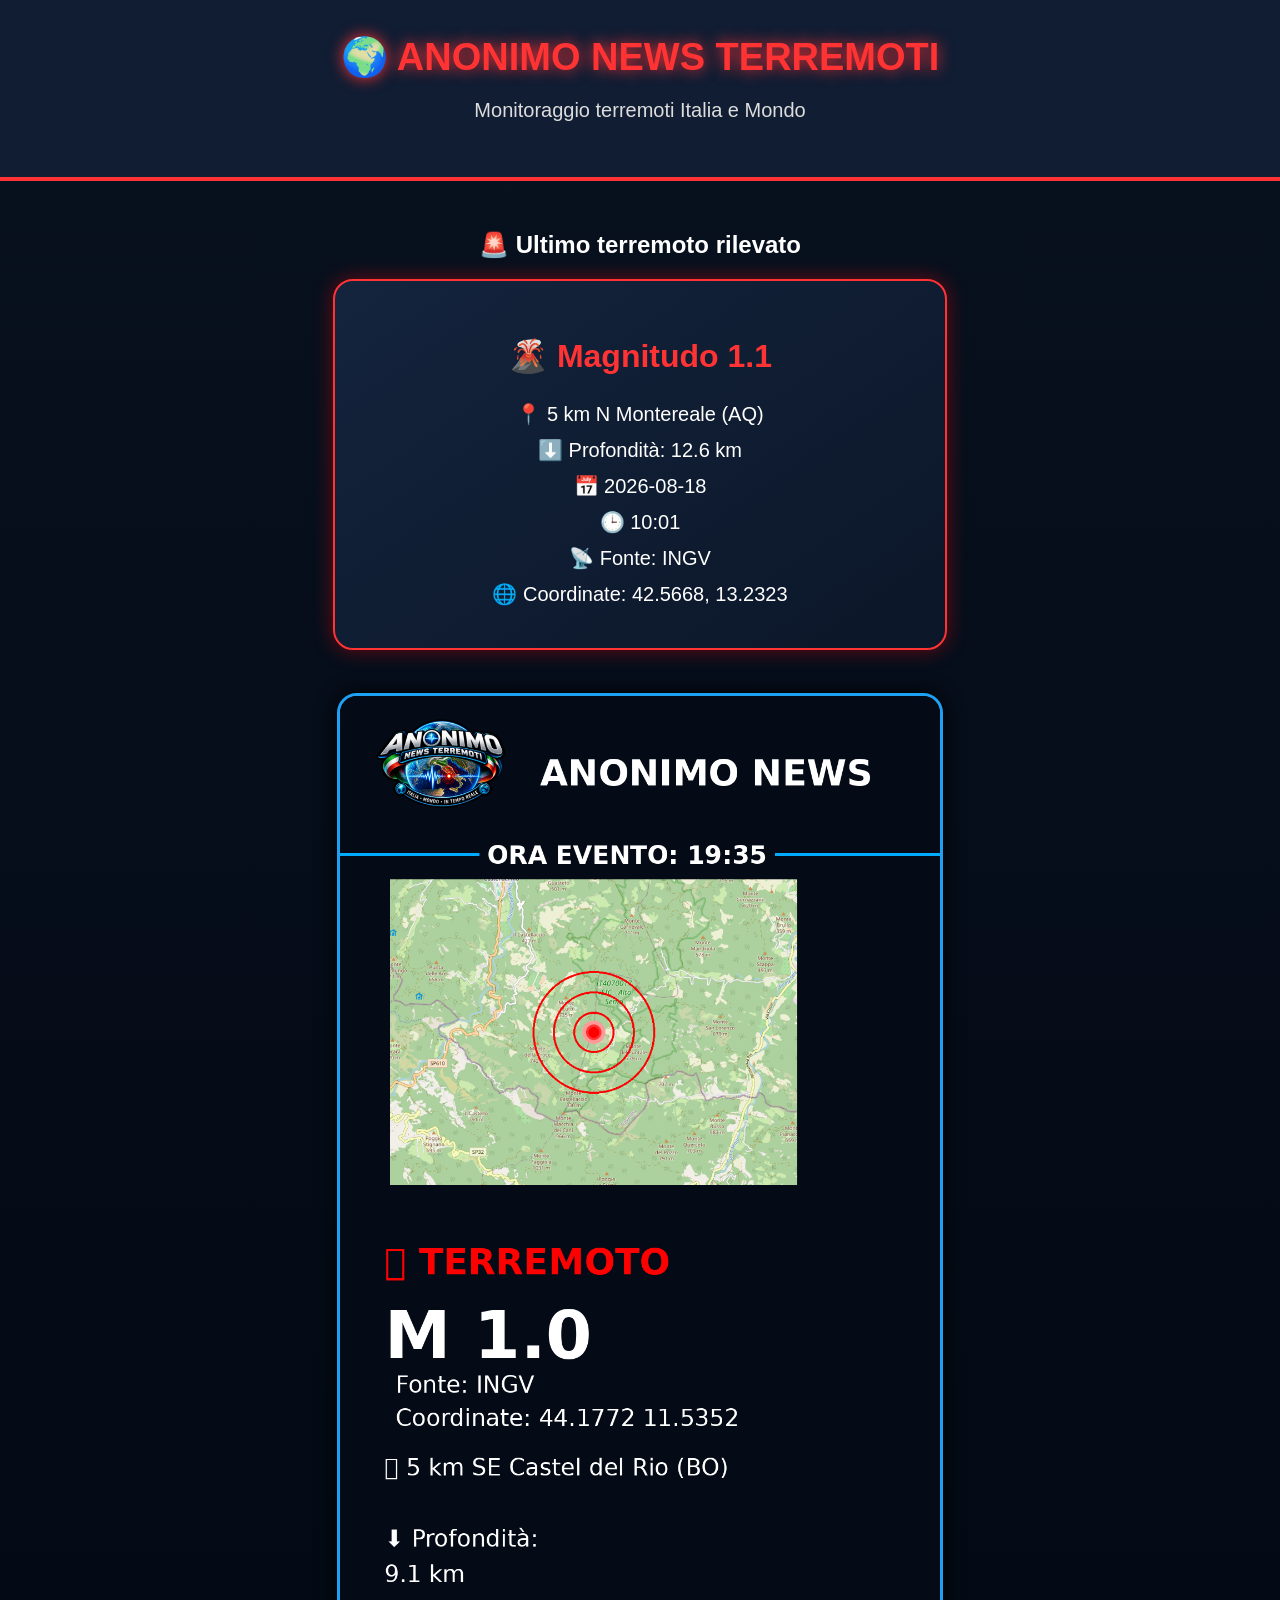
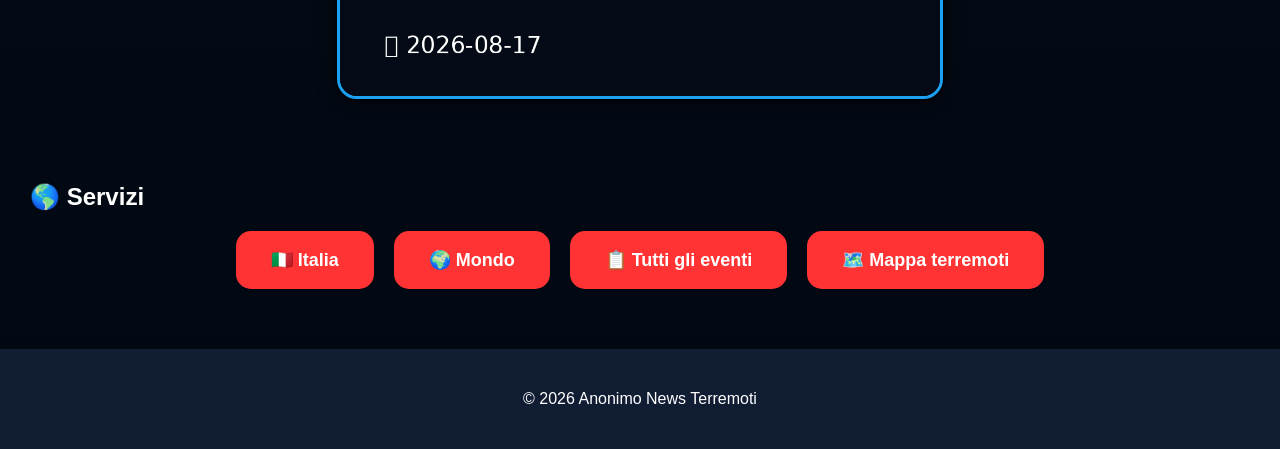
<file: index.html>
<!DOCTYPE html>
<html lang="it">

<head>

<meta charset="UTF-8">
<meta name="viewport" content="width=device-width, initial-scale=1.0">

<title>Anonimo News Terremoti</title>

<link rel="stylesheet" href="css/stile.css">

</head>


<body>


<header>

<h1>🌍 ANONIMO NEWS TERREMOTI</h1>

<p>Monitoraggio terremoti Italia e Mondo</p>

</header>



<section class="ultimo">

<h2>🚨 Ultimo terremoto rilevato</h2>

<div class="scheda" id="ultimo-terremoto">

<p>Caricamento ultimo terremoto...</p>

</div>

<br>

<img 
src="immagini/terremoti/ultimo.png"
alt="Ultimo terremoto rilevato"
style="width:90%; max-width:600px; border-radius:20px;"
>

</section>



<section>

<h2>🌎 Servizi</h2>


<div class="menu">


<a href="italia.html">
🇮🇹 Italia
</a>


<a href="mondo.html">
🌍 Mondo
</a>


<a href="eventi.html">
📋 Tutti gli eventi
</a>


<a href="mappa.html">
🗺️ Mappa terremoti
</a>


</div>


</section>



<footer>

<p>
© 2026 Anonimo News Terremoti
</p>

</footer>



<script src="js/home.js"></script>


</body>

</html>
<!-- TEST NETLIFY -->
</file>
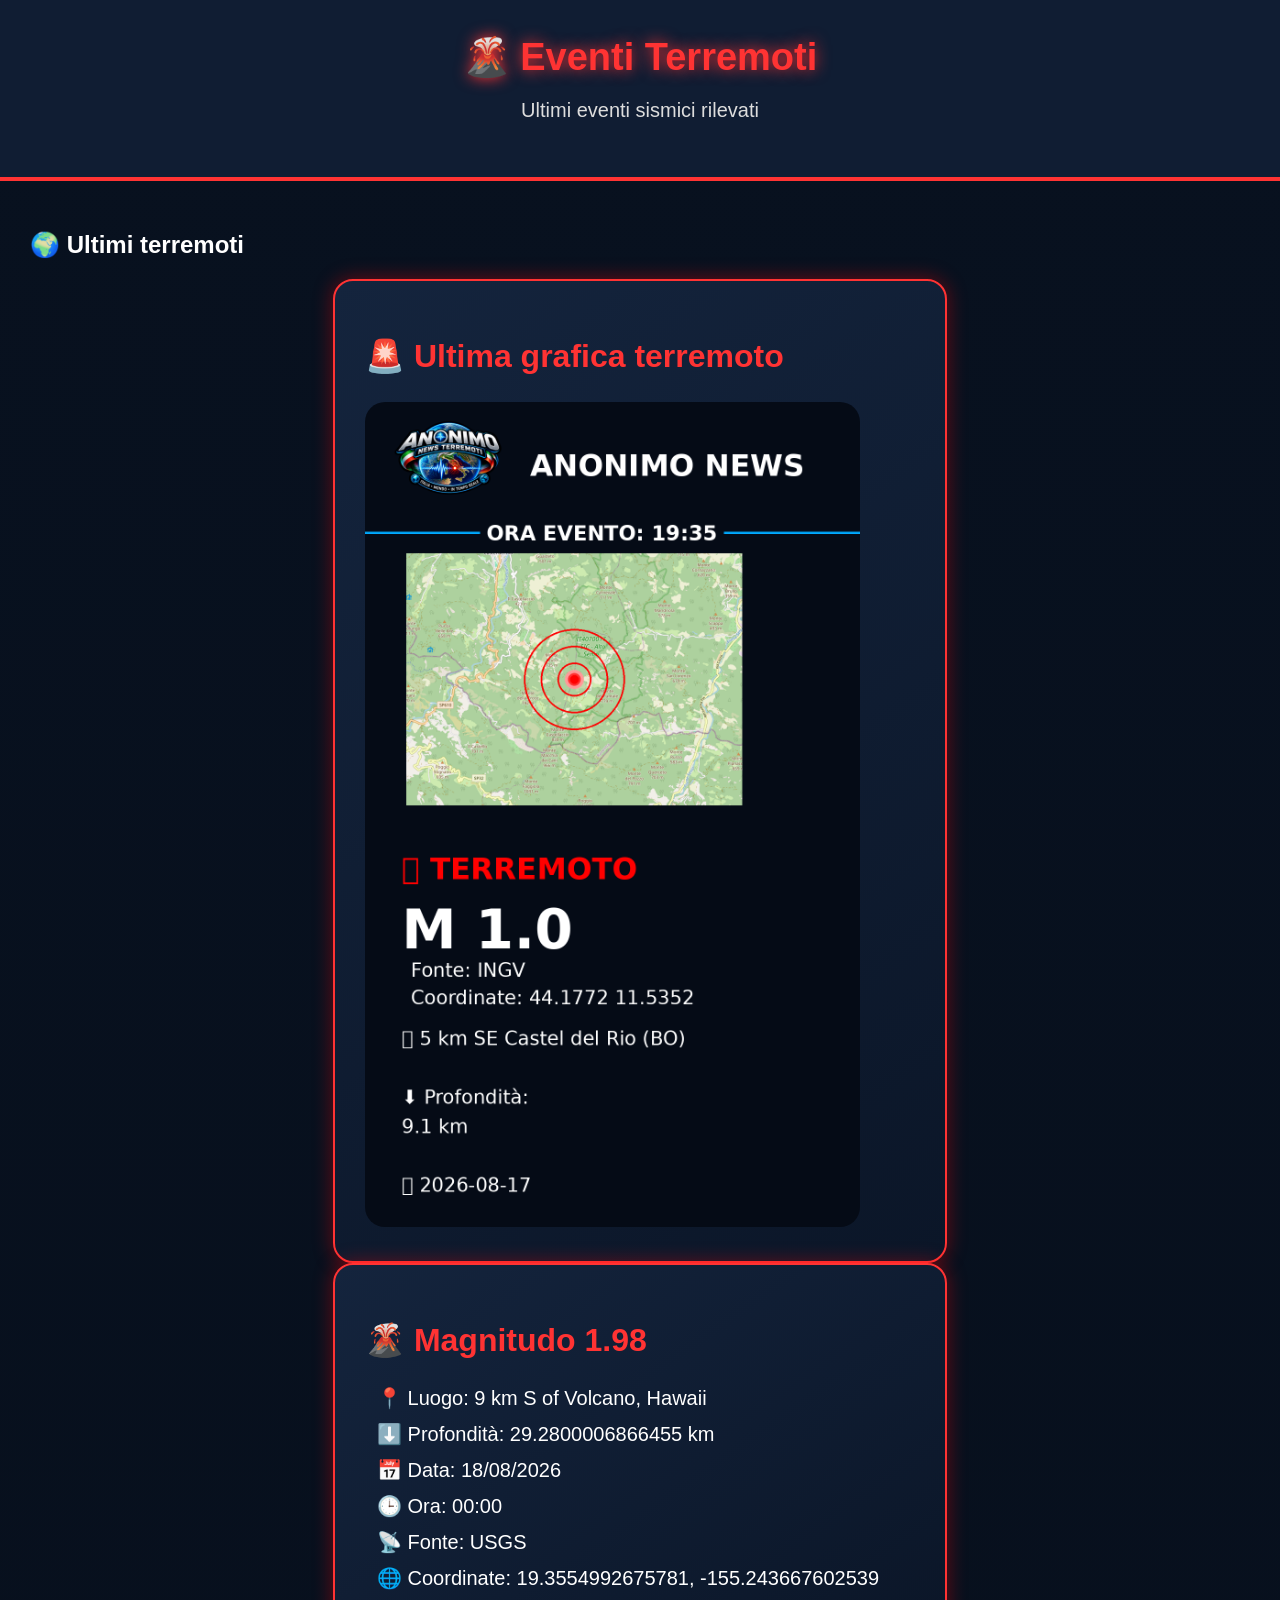
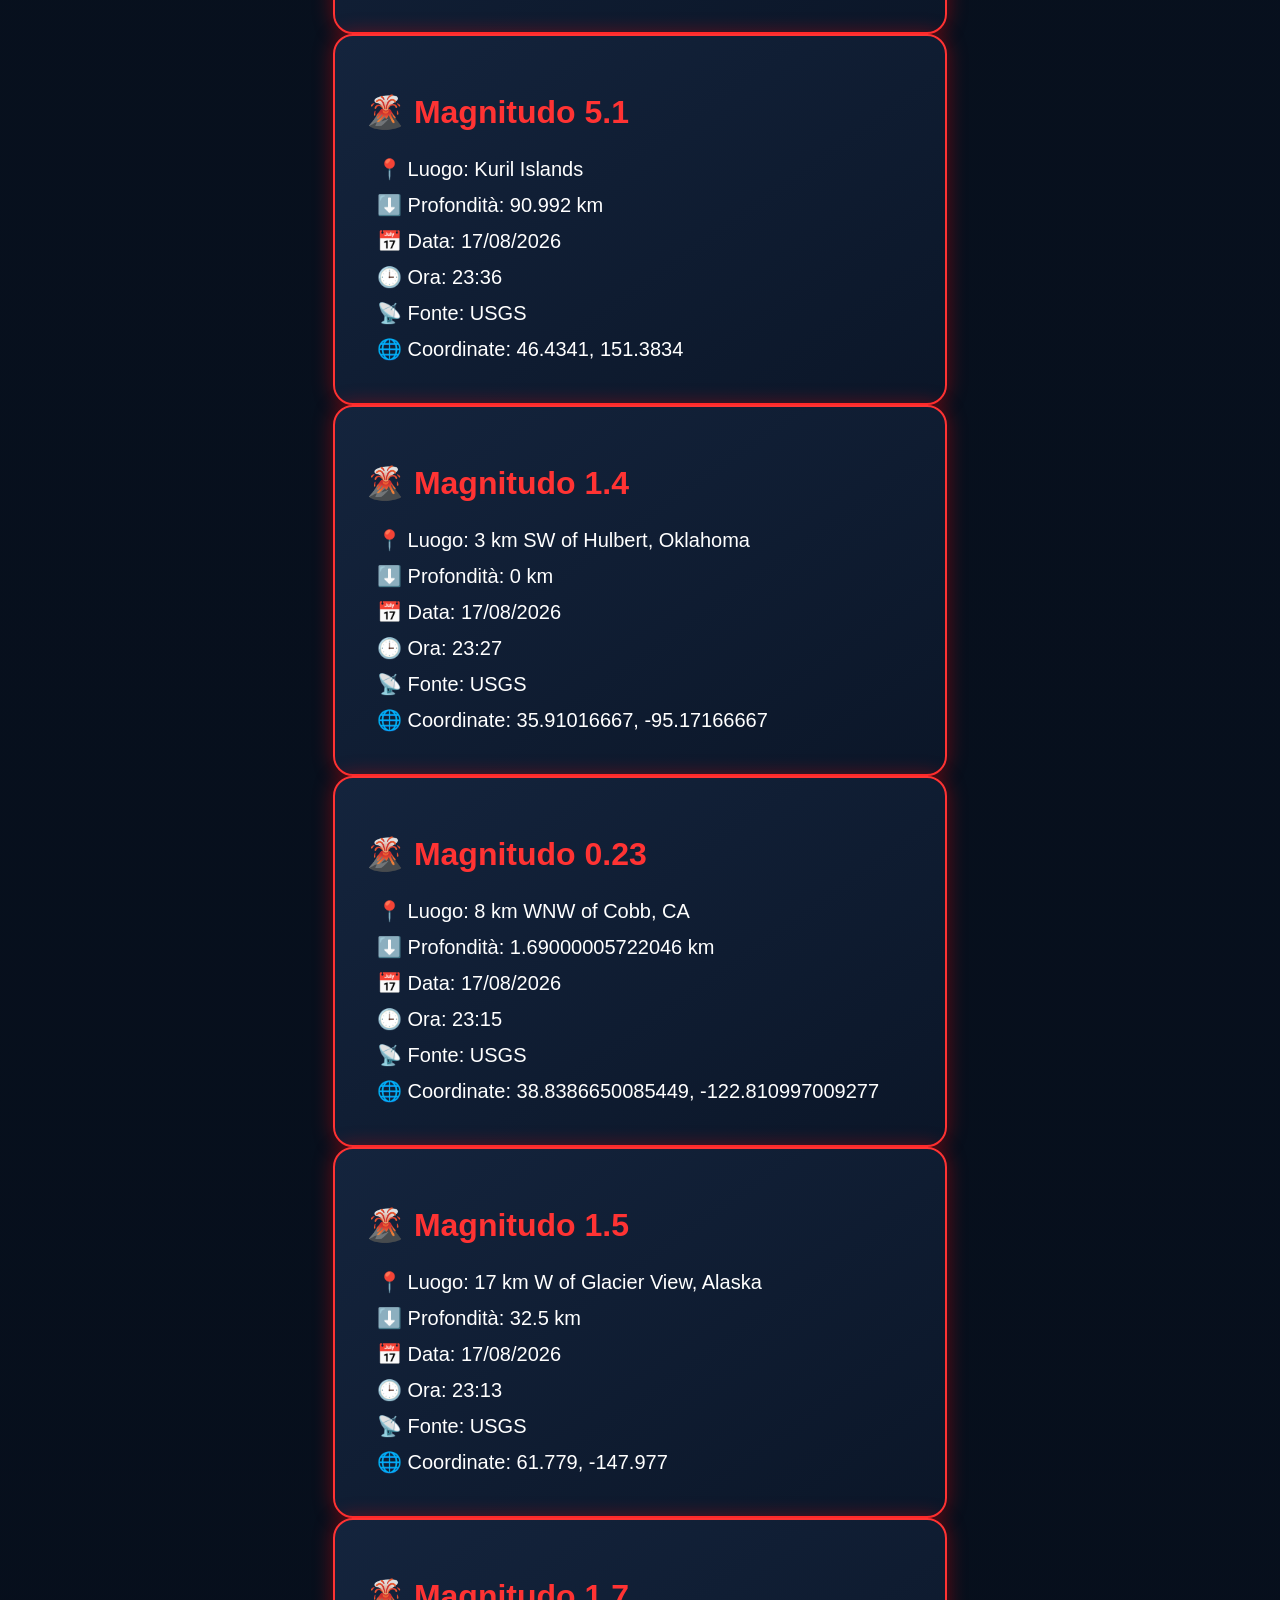
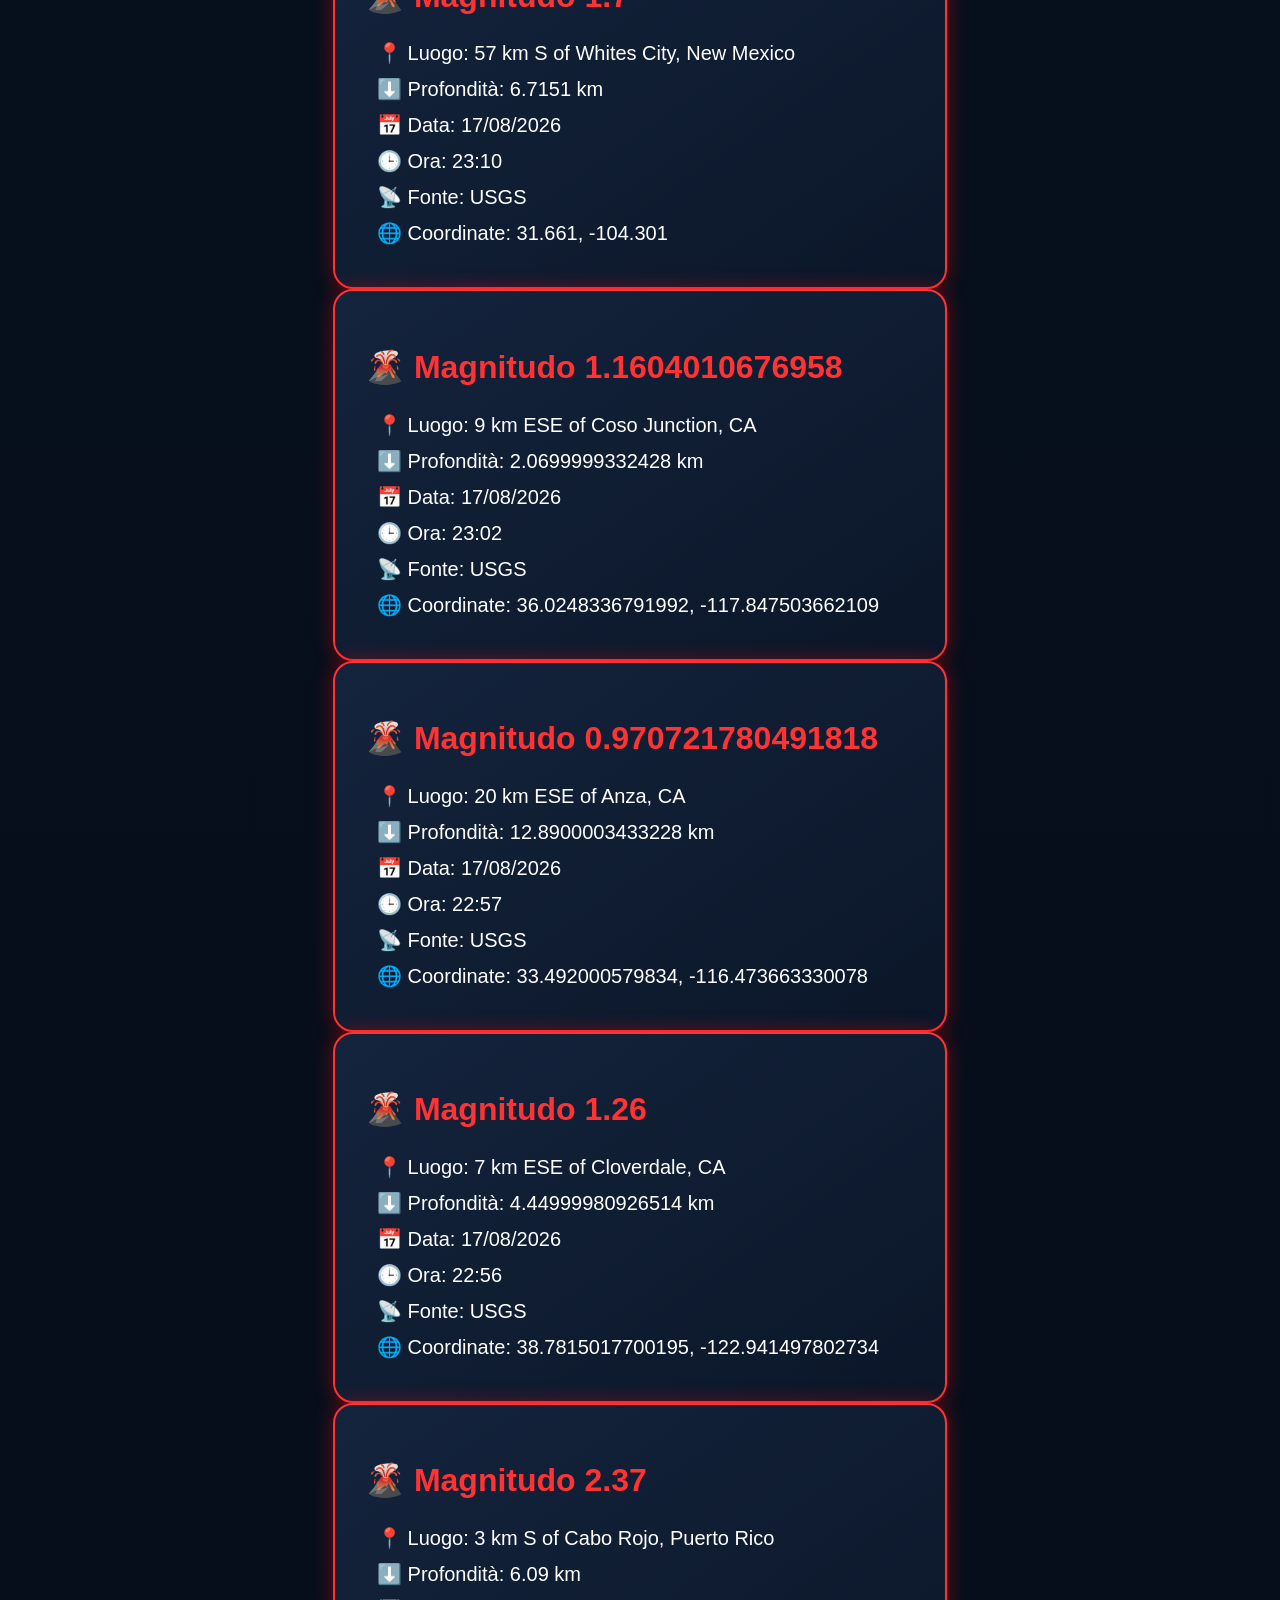
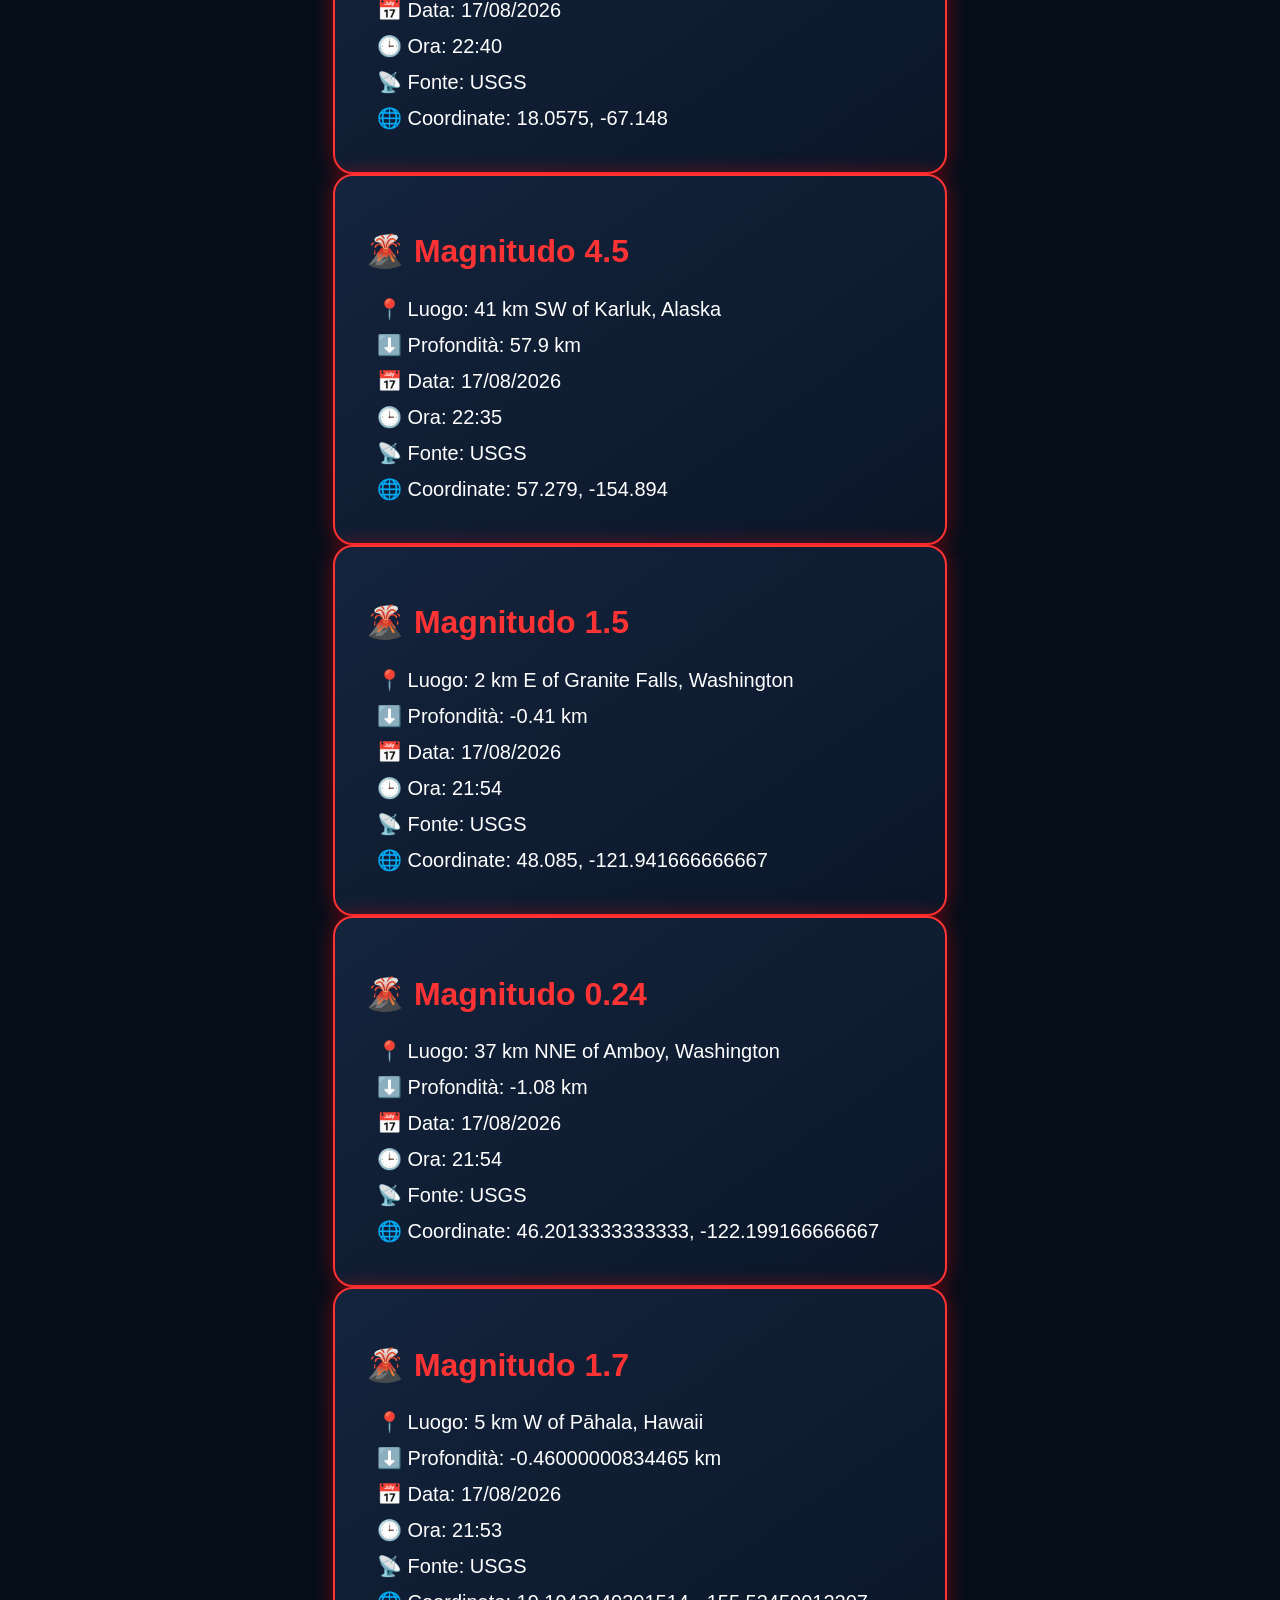
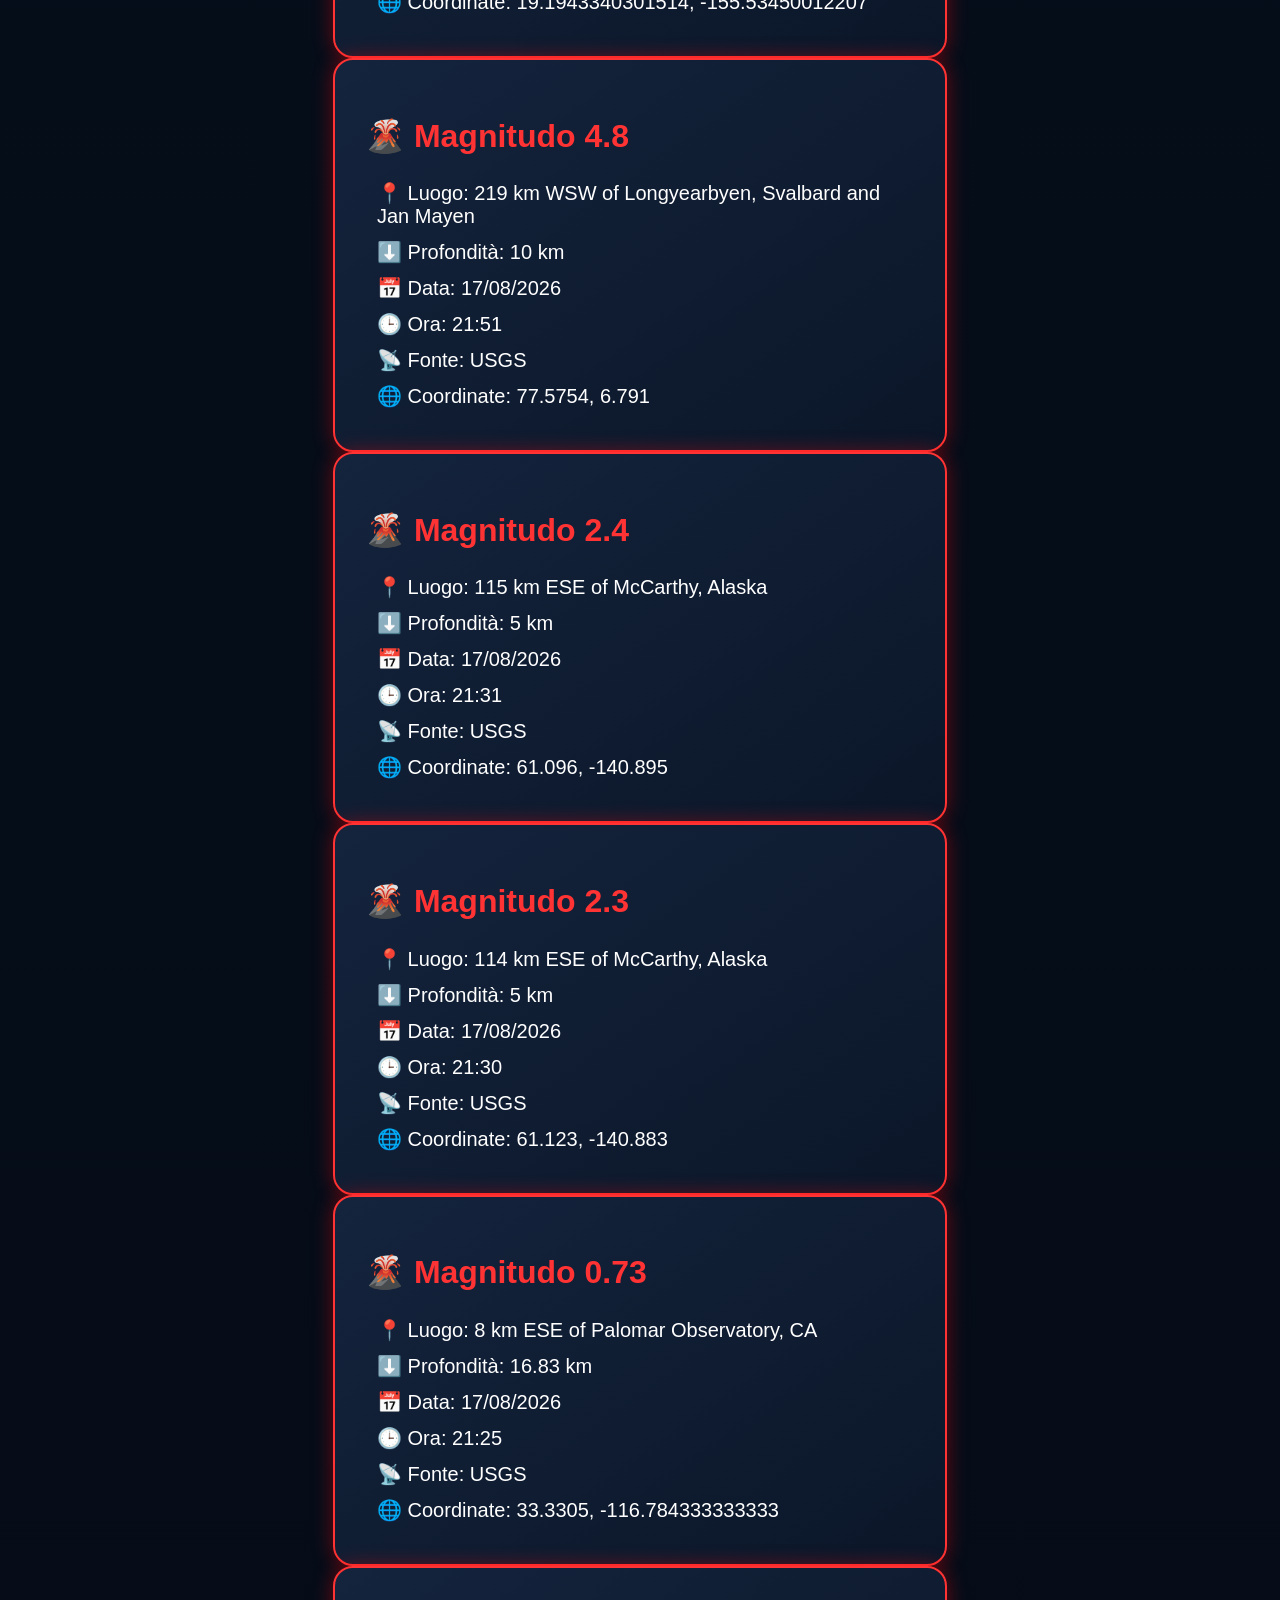
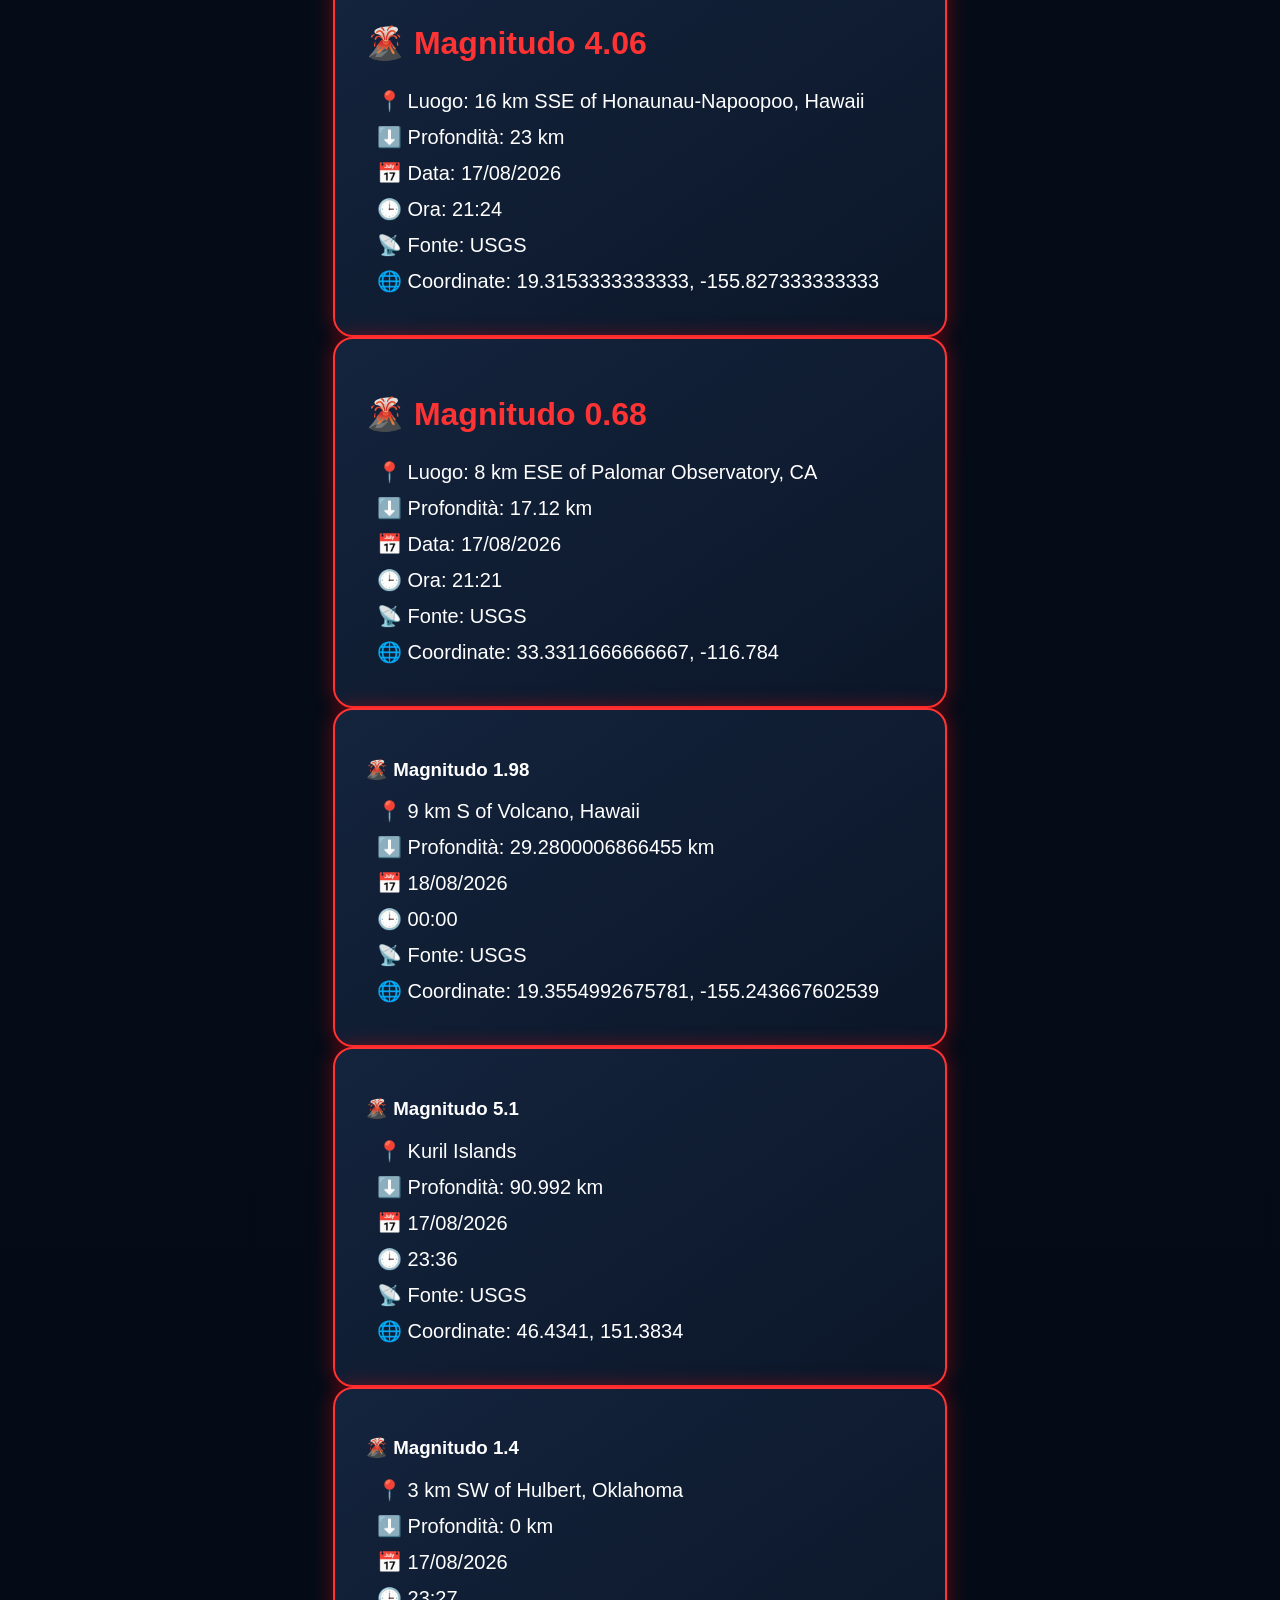
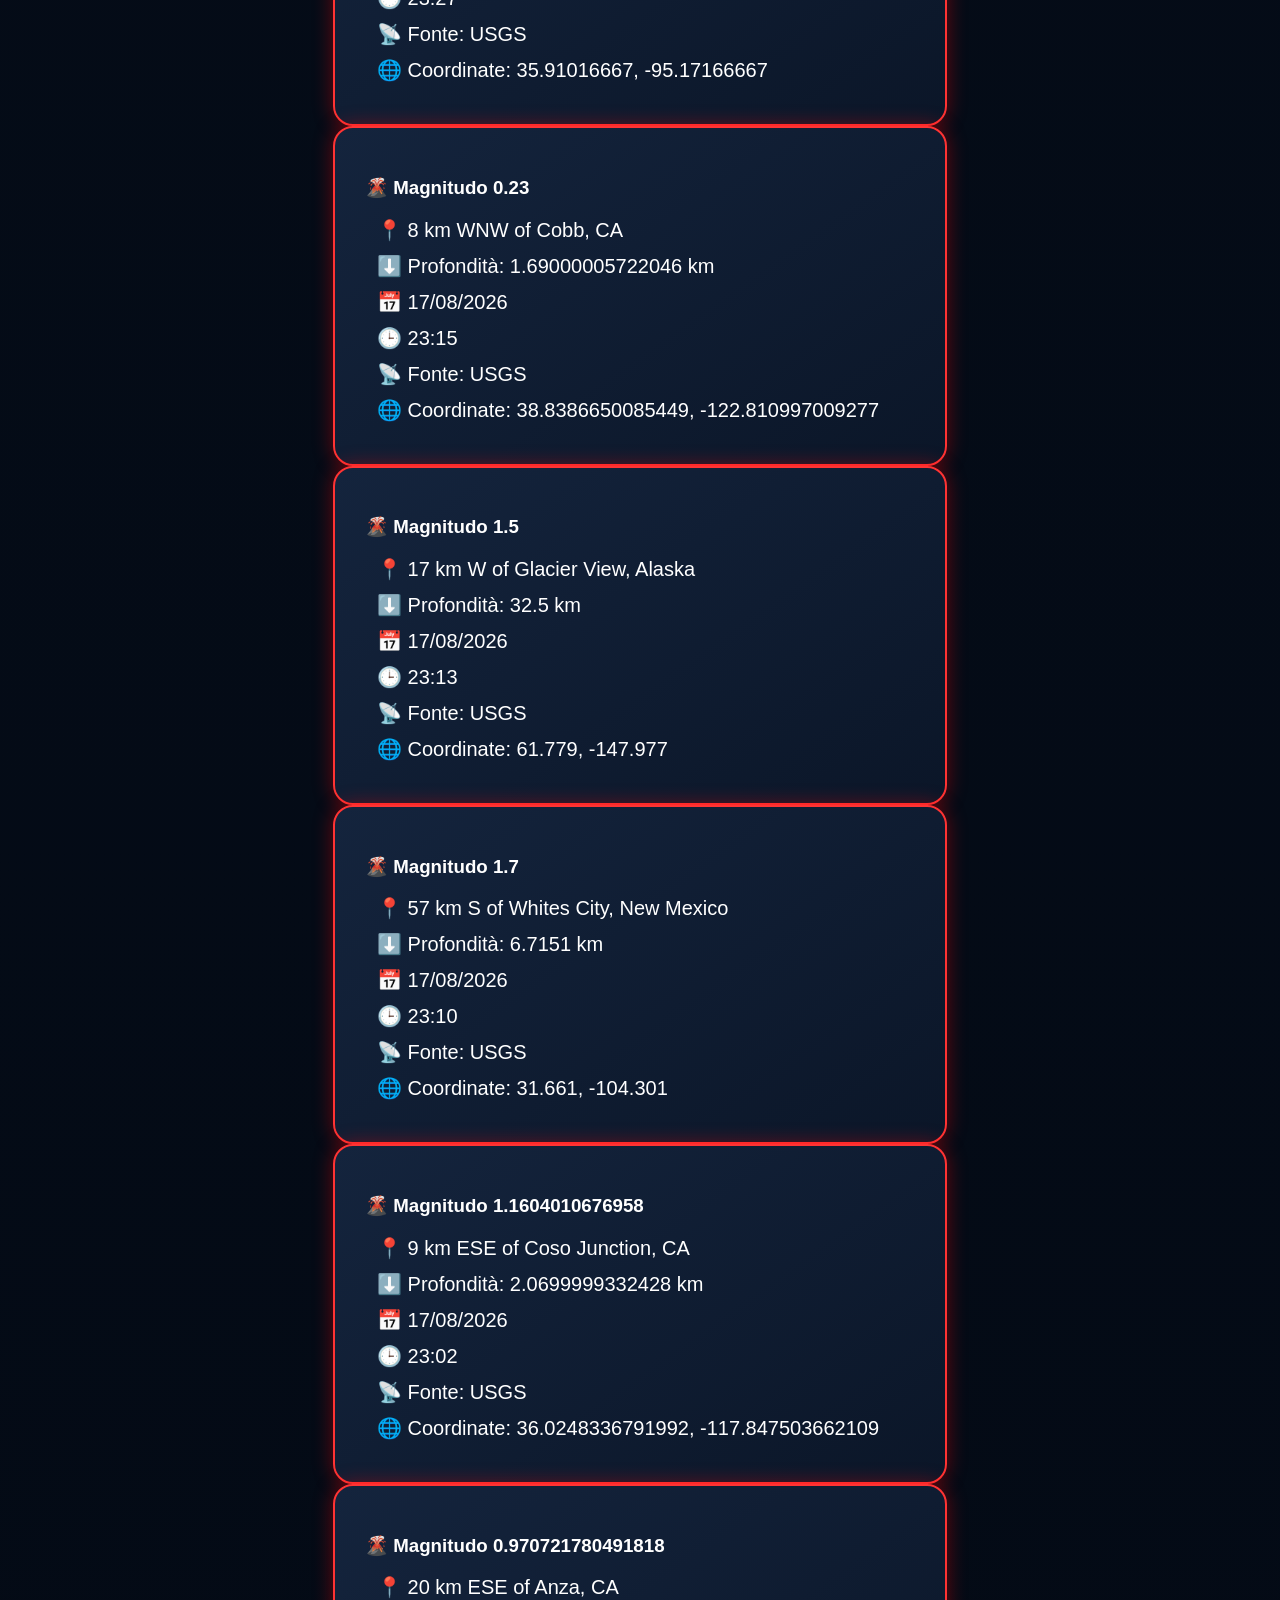
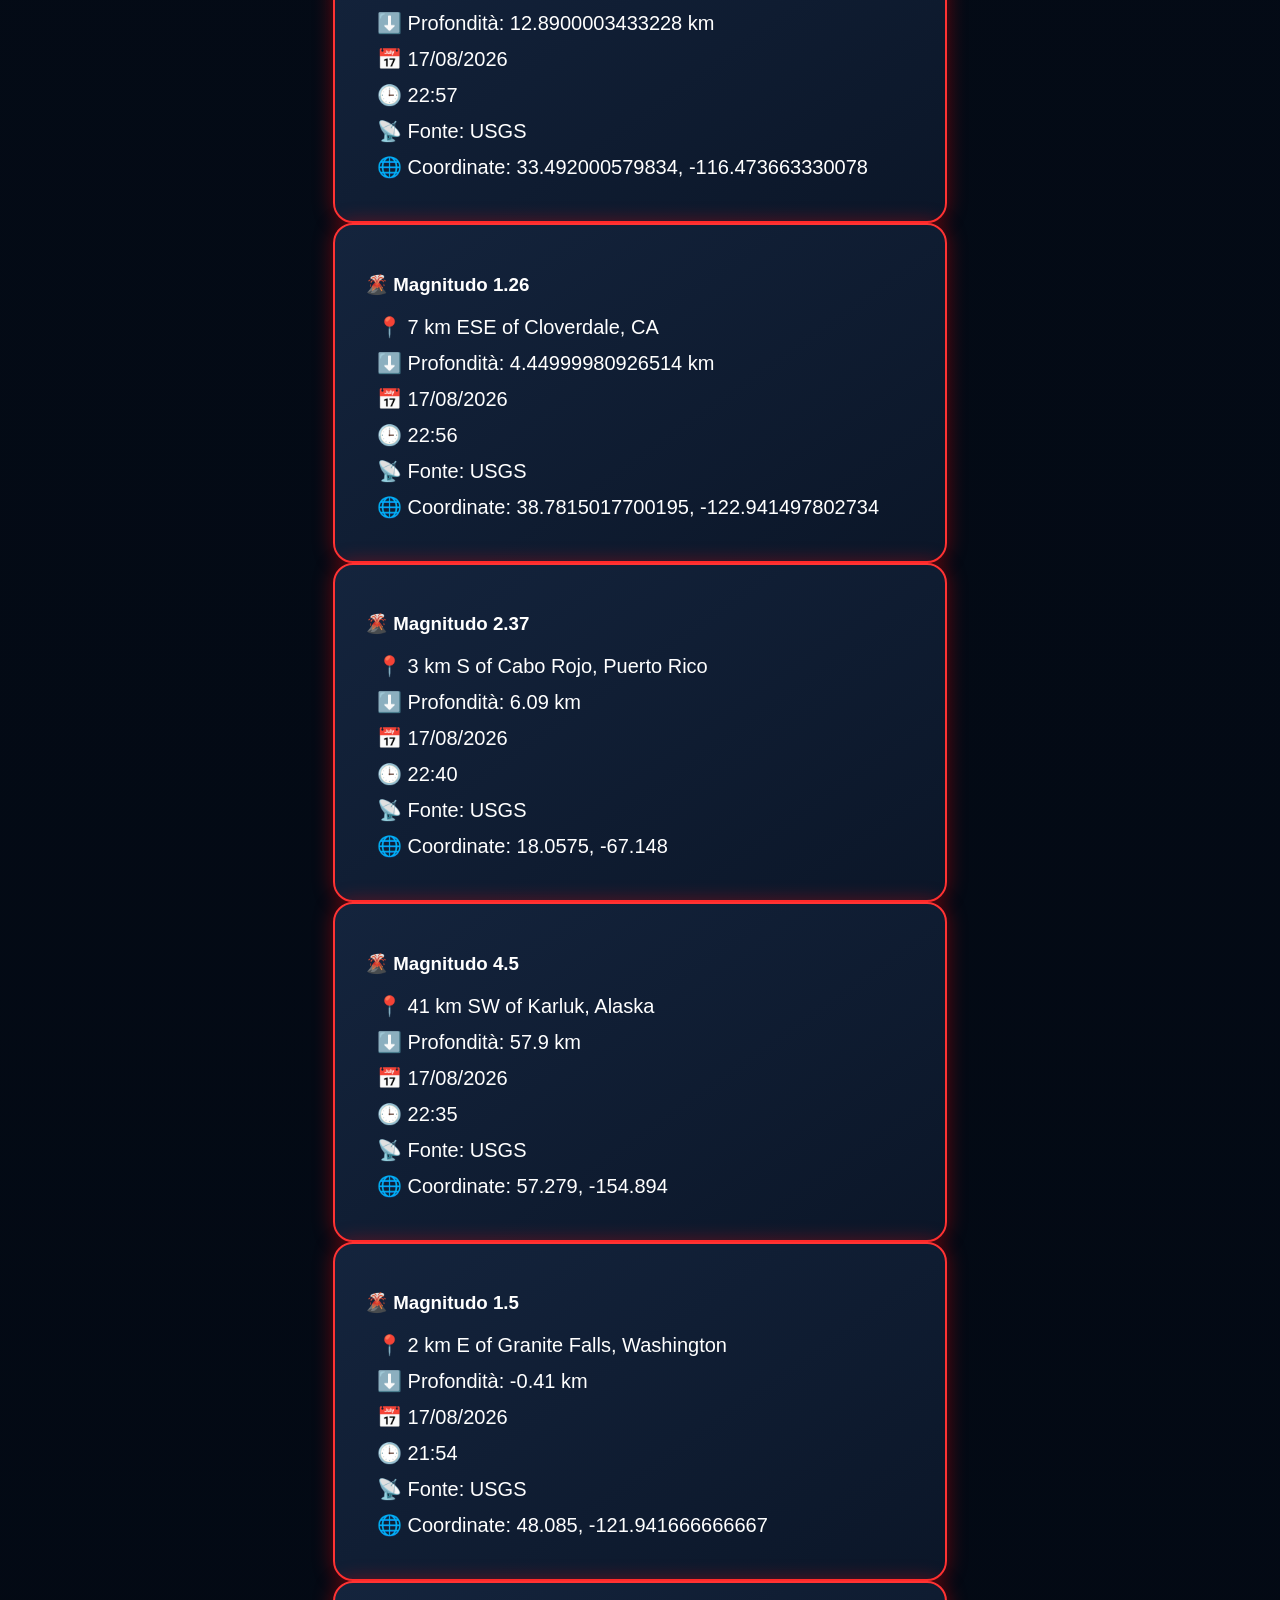
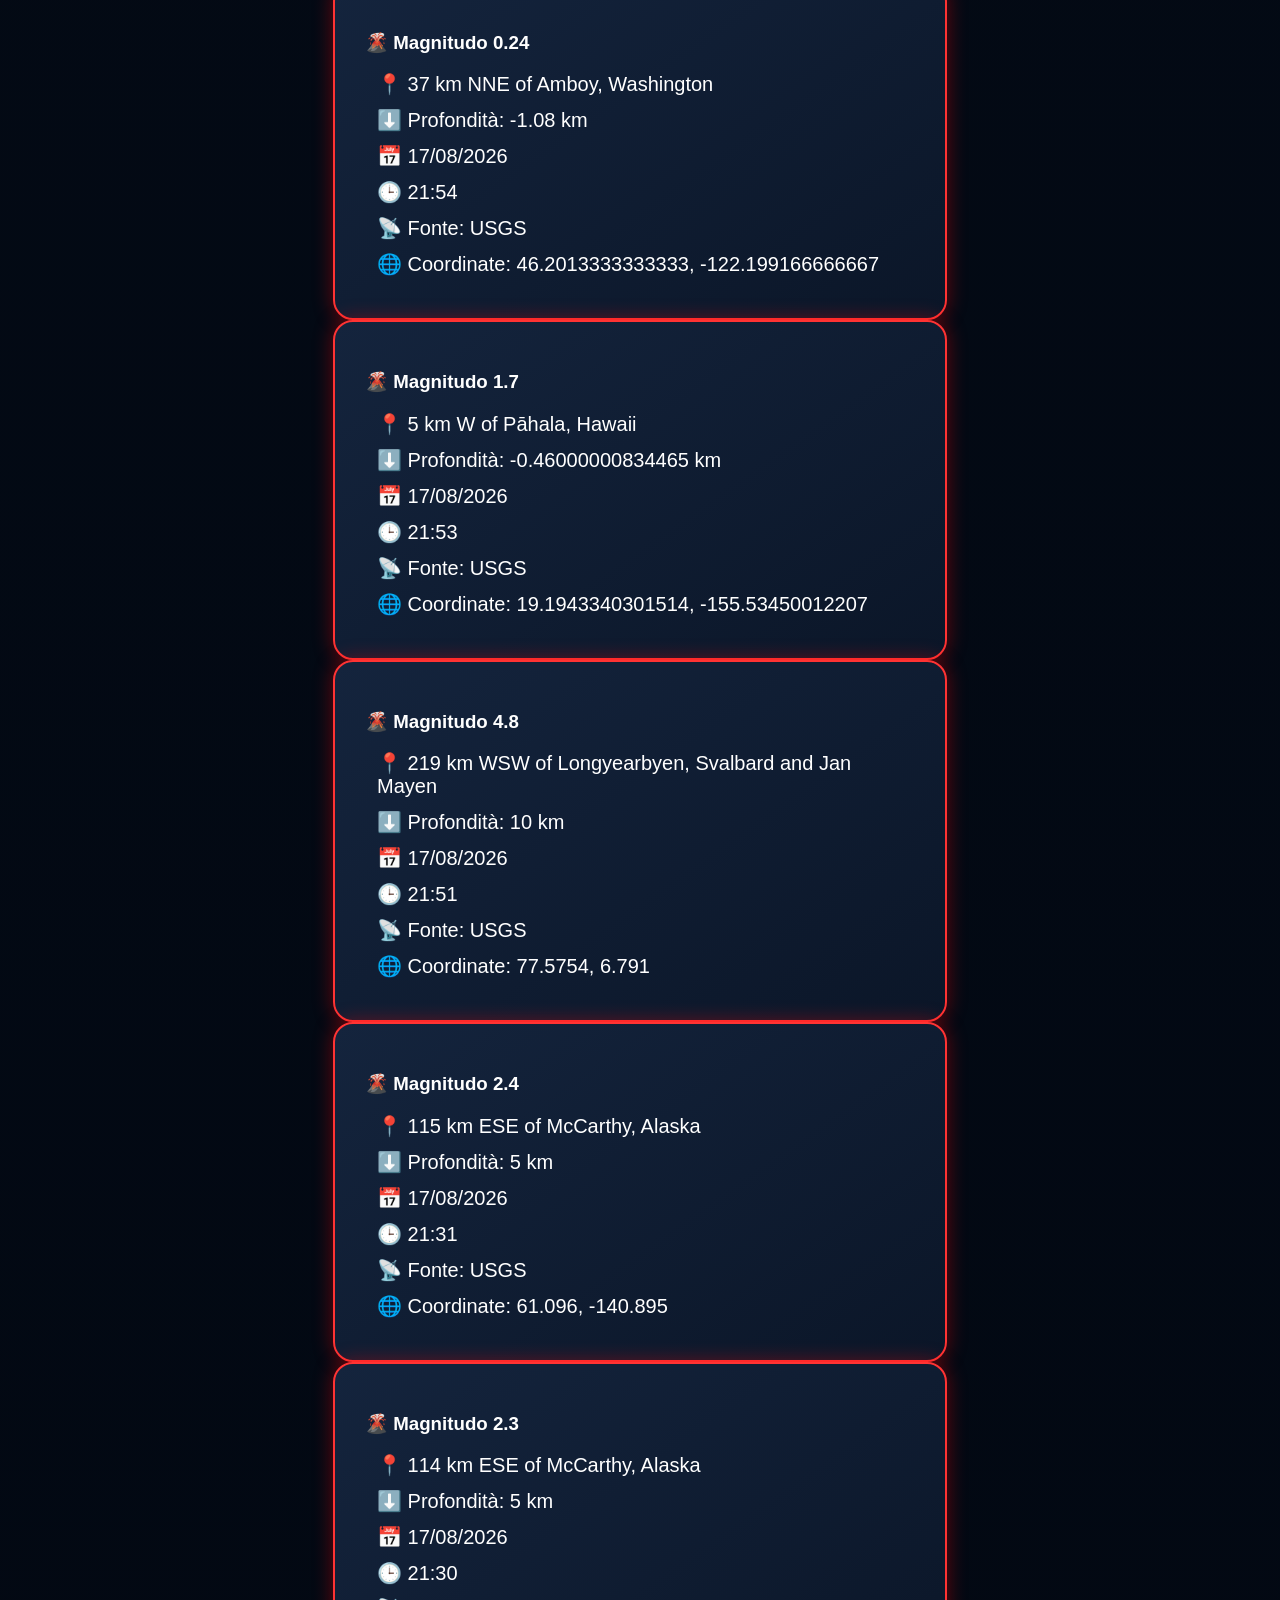
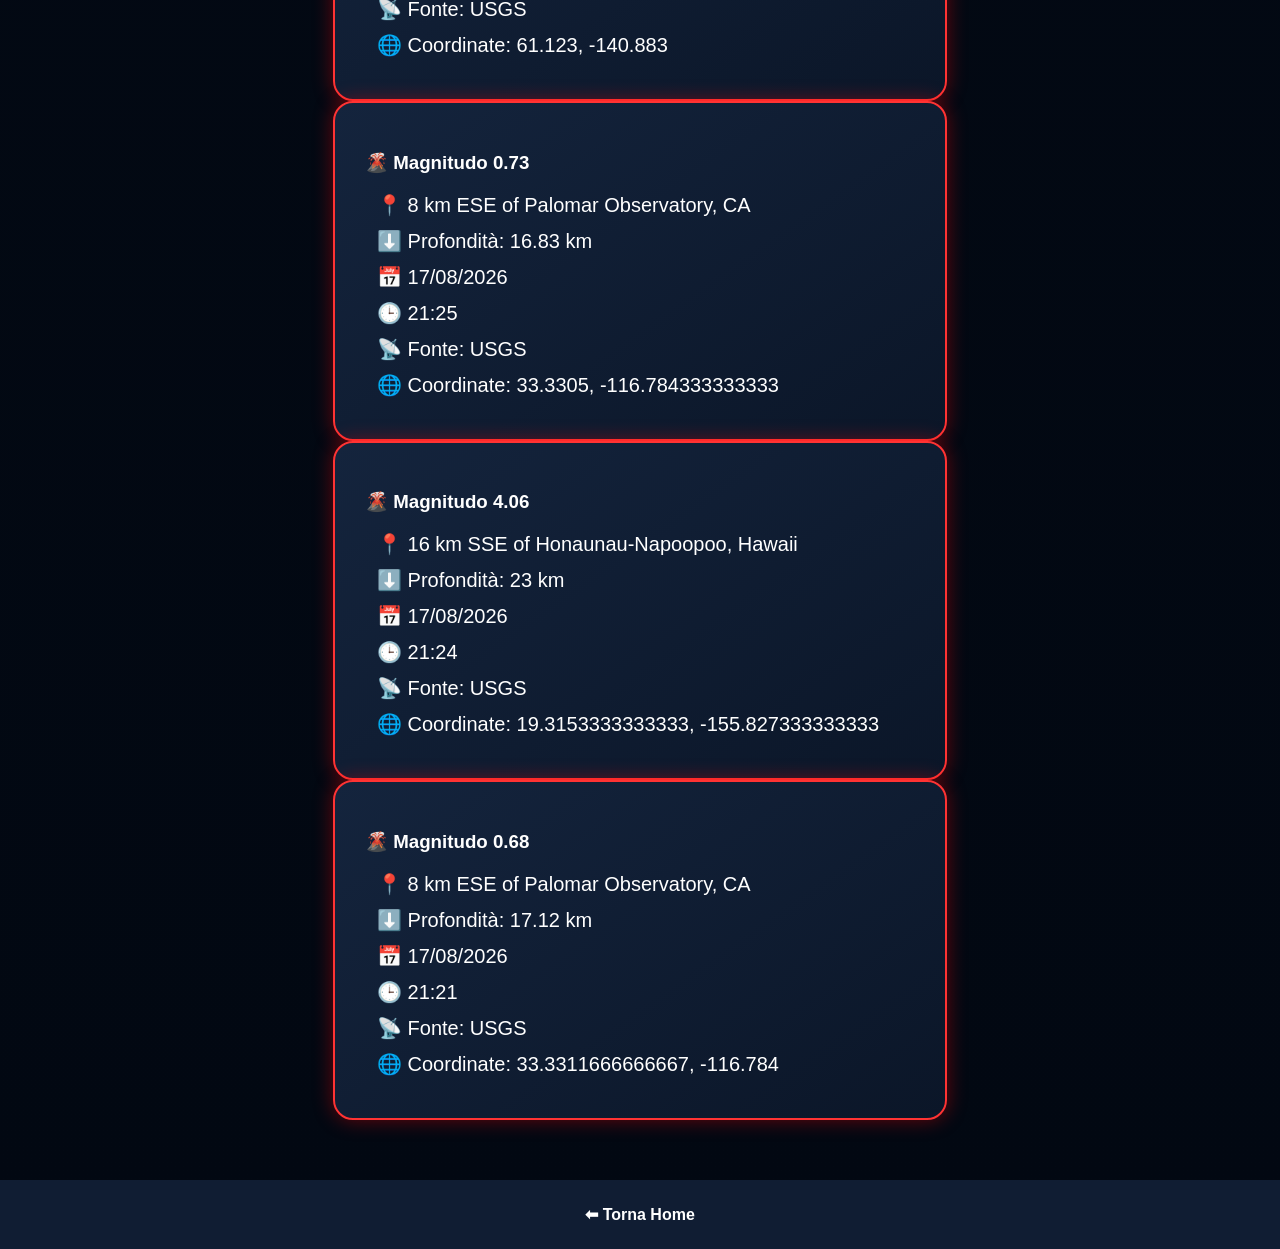
<file: eventi.html>
<!DOCTYPE html>
<html lang="it">

<head>

<meta charset="UTF-8">
<meta name="viewport" content="width=device-width, initial-scale=1.0">

<title>Eventi Terremoti - Anonimo News</title>

<link rel="stylesheet" href="css/stile.css">

</head>


<body>

<header>

<h1>🌋 Eventi Terremoti</h1>

<p>Ultimi eventi sismici rilevati</p>

</header>


<section>

<h2>🌍 Ultimi terremoti</h2>

<div class="scheda">

<h2>🚨 Ultima grafica terremoto</h2>

<img 
src="immagini/terremoti/ultimo.png"
alt="Ultimo terremoto"
style="width:90%;max-width:700px;border-radius:20px;"
>

</div>

<div id="eventi">

Caricamento eventi...

</div>

</section>


<footer>

<a href="index.html">⬅ Torna Home</a>

</footer>


<script src="js/terremoti.js"></script>

</body>

</html>
</file>
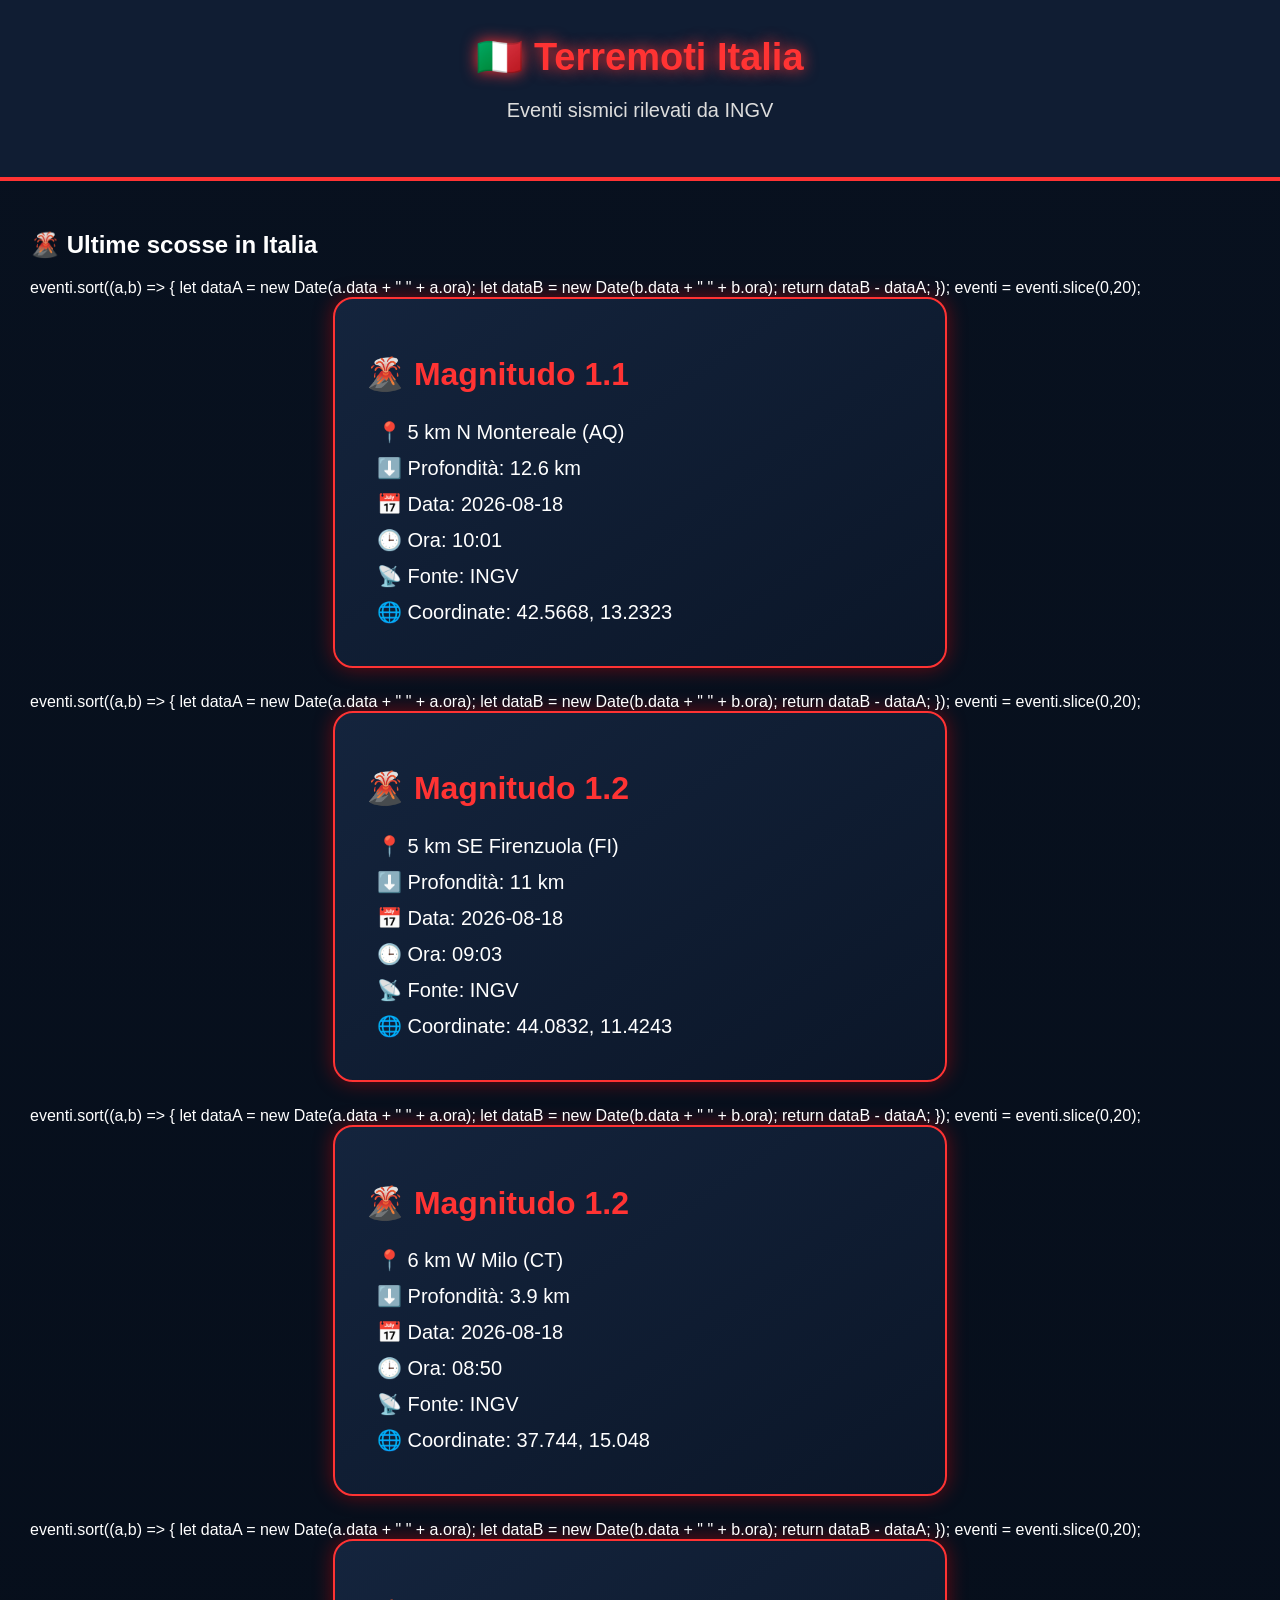
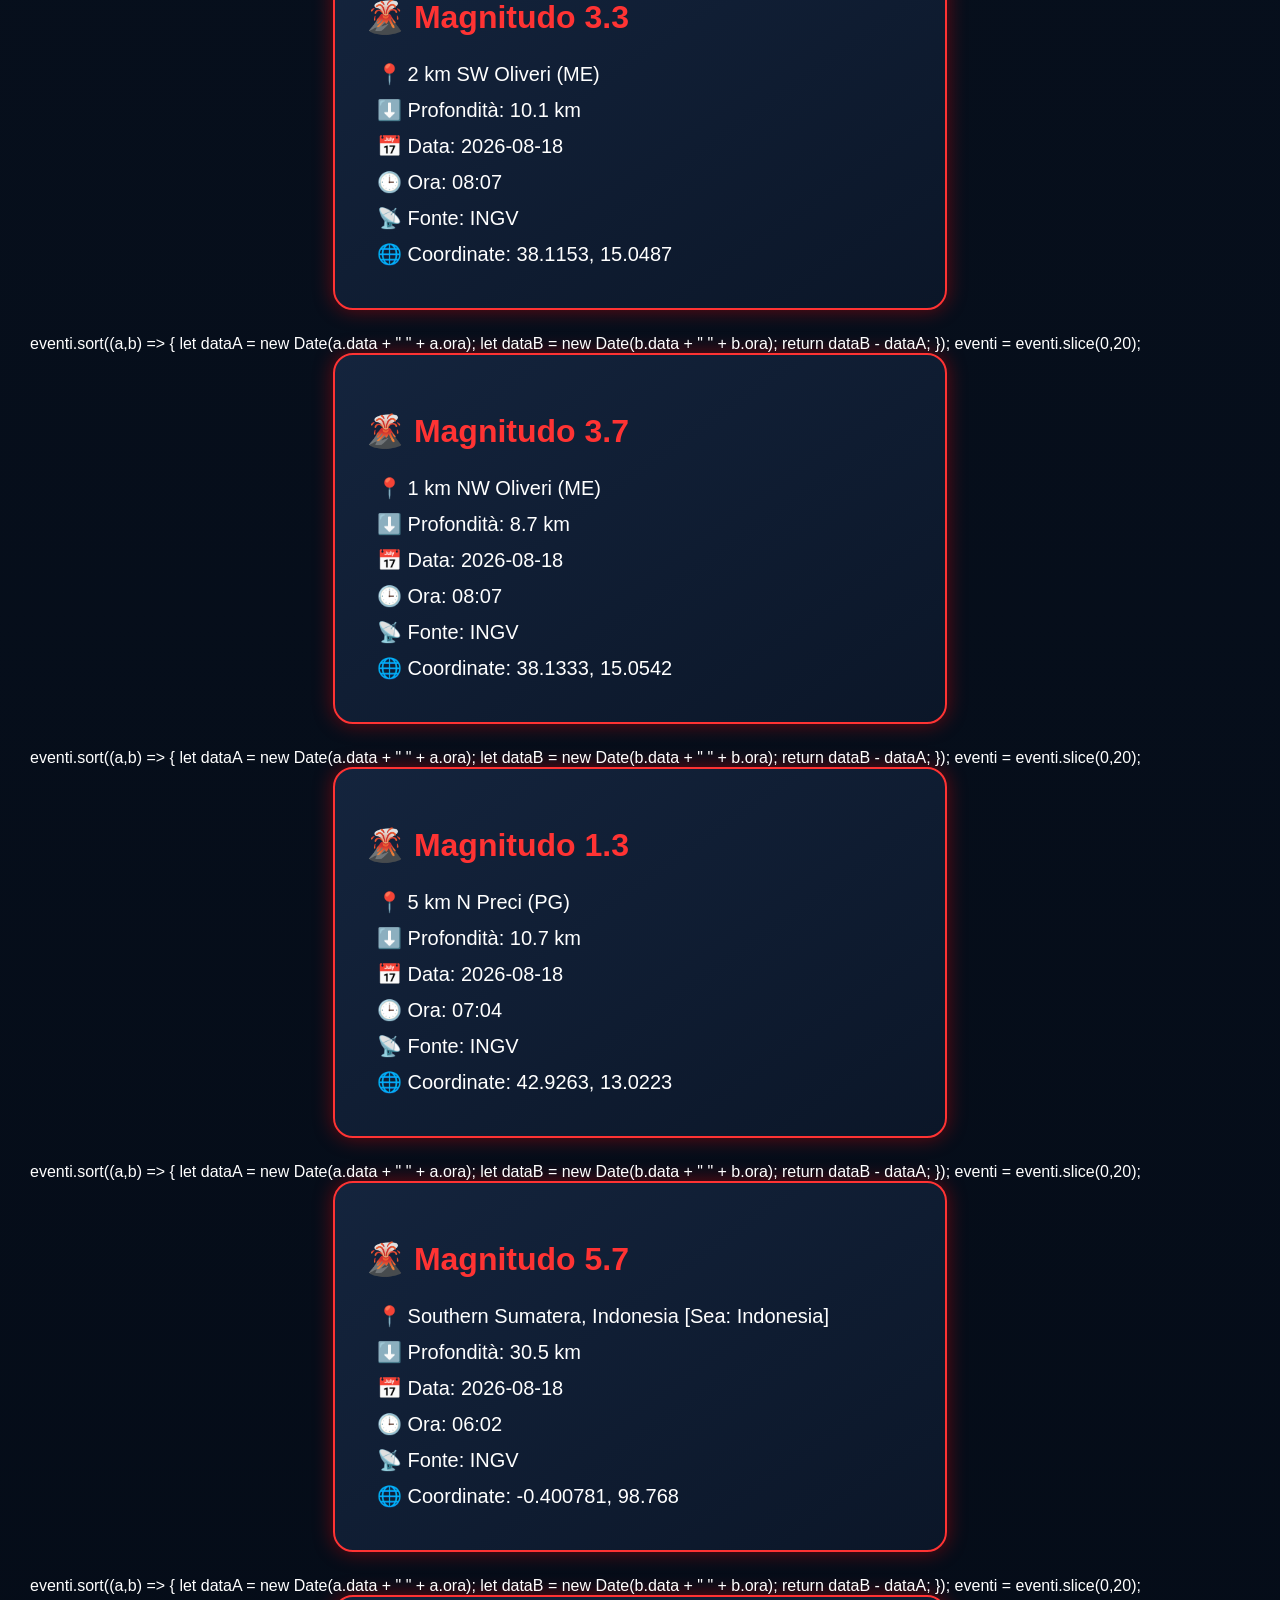
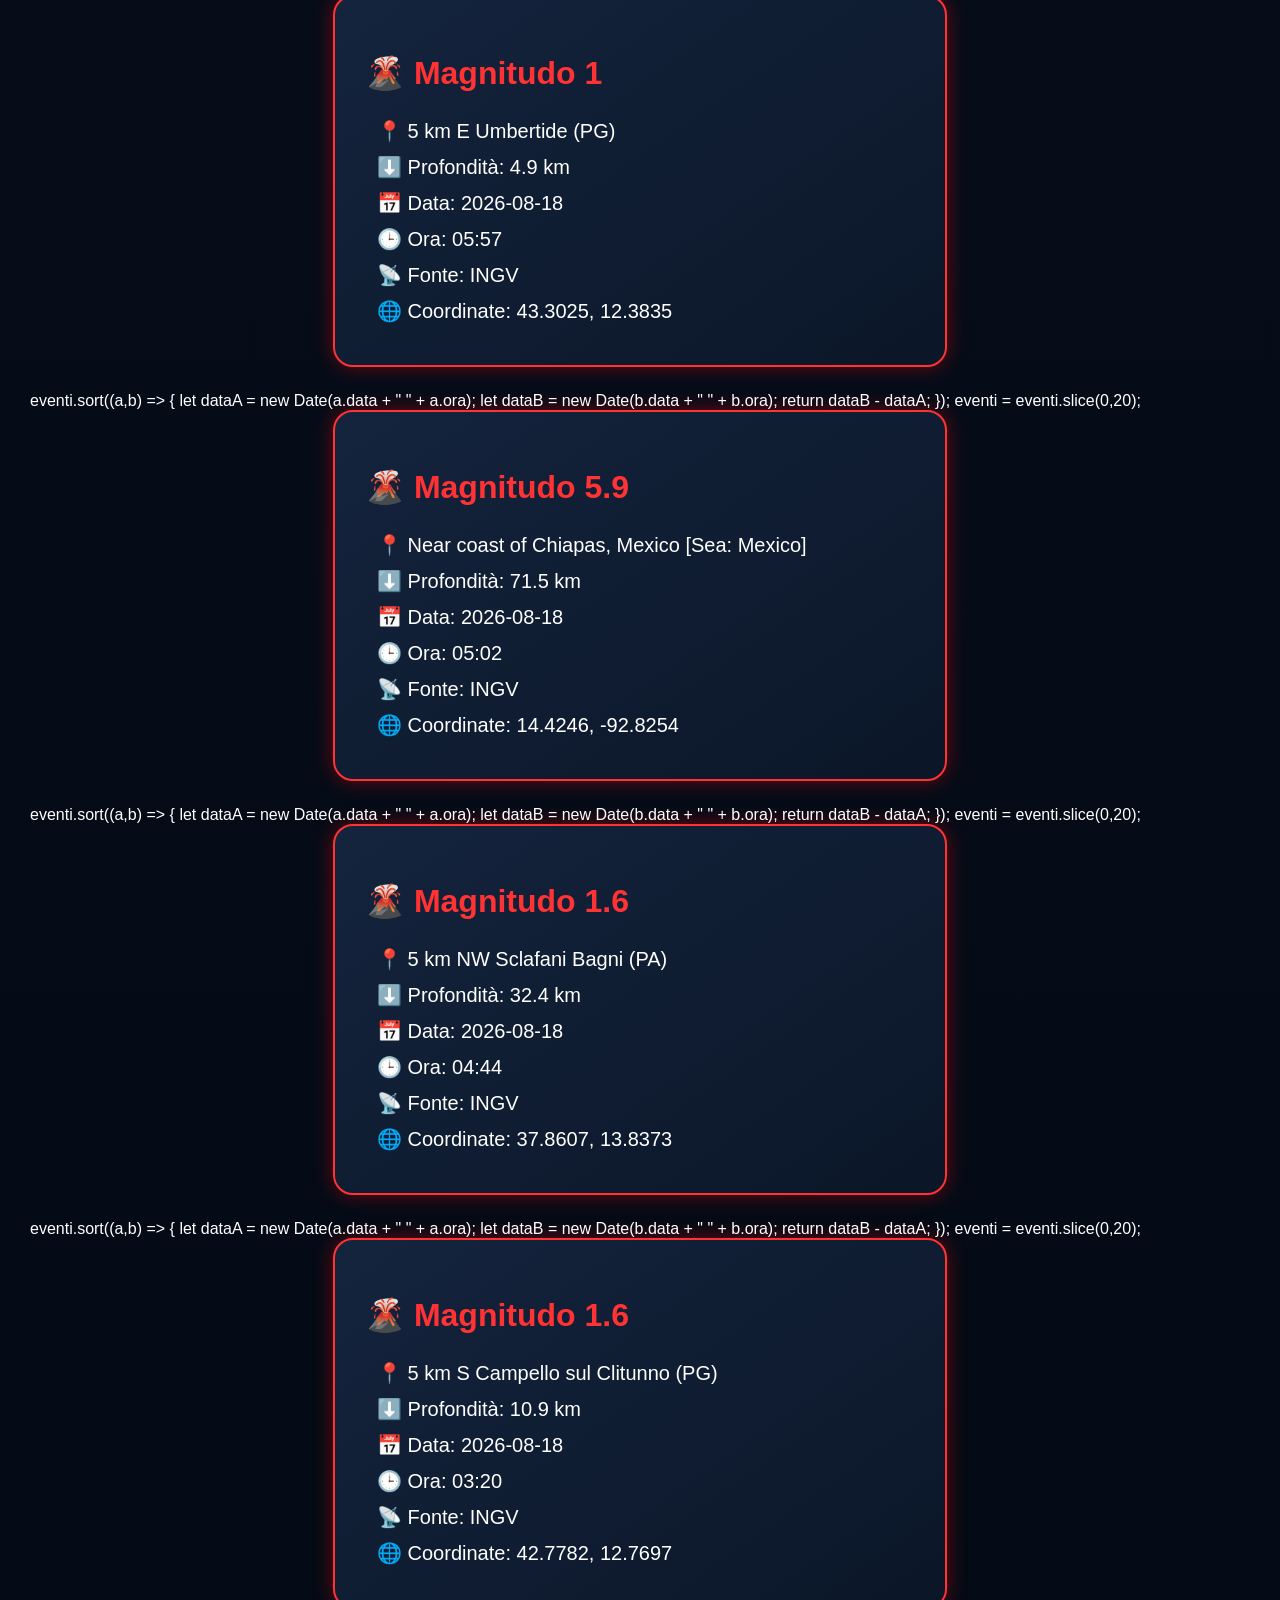
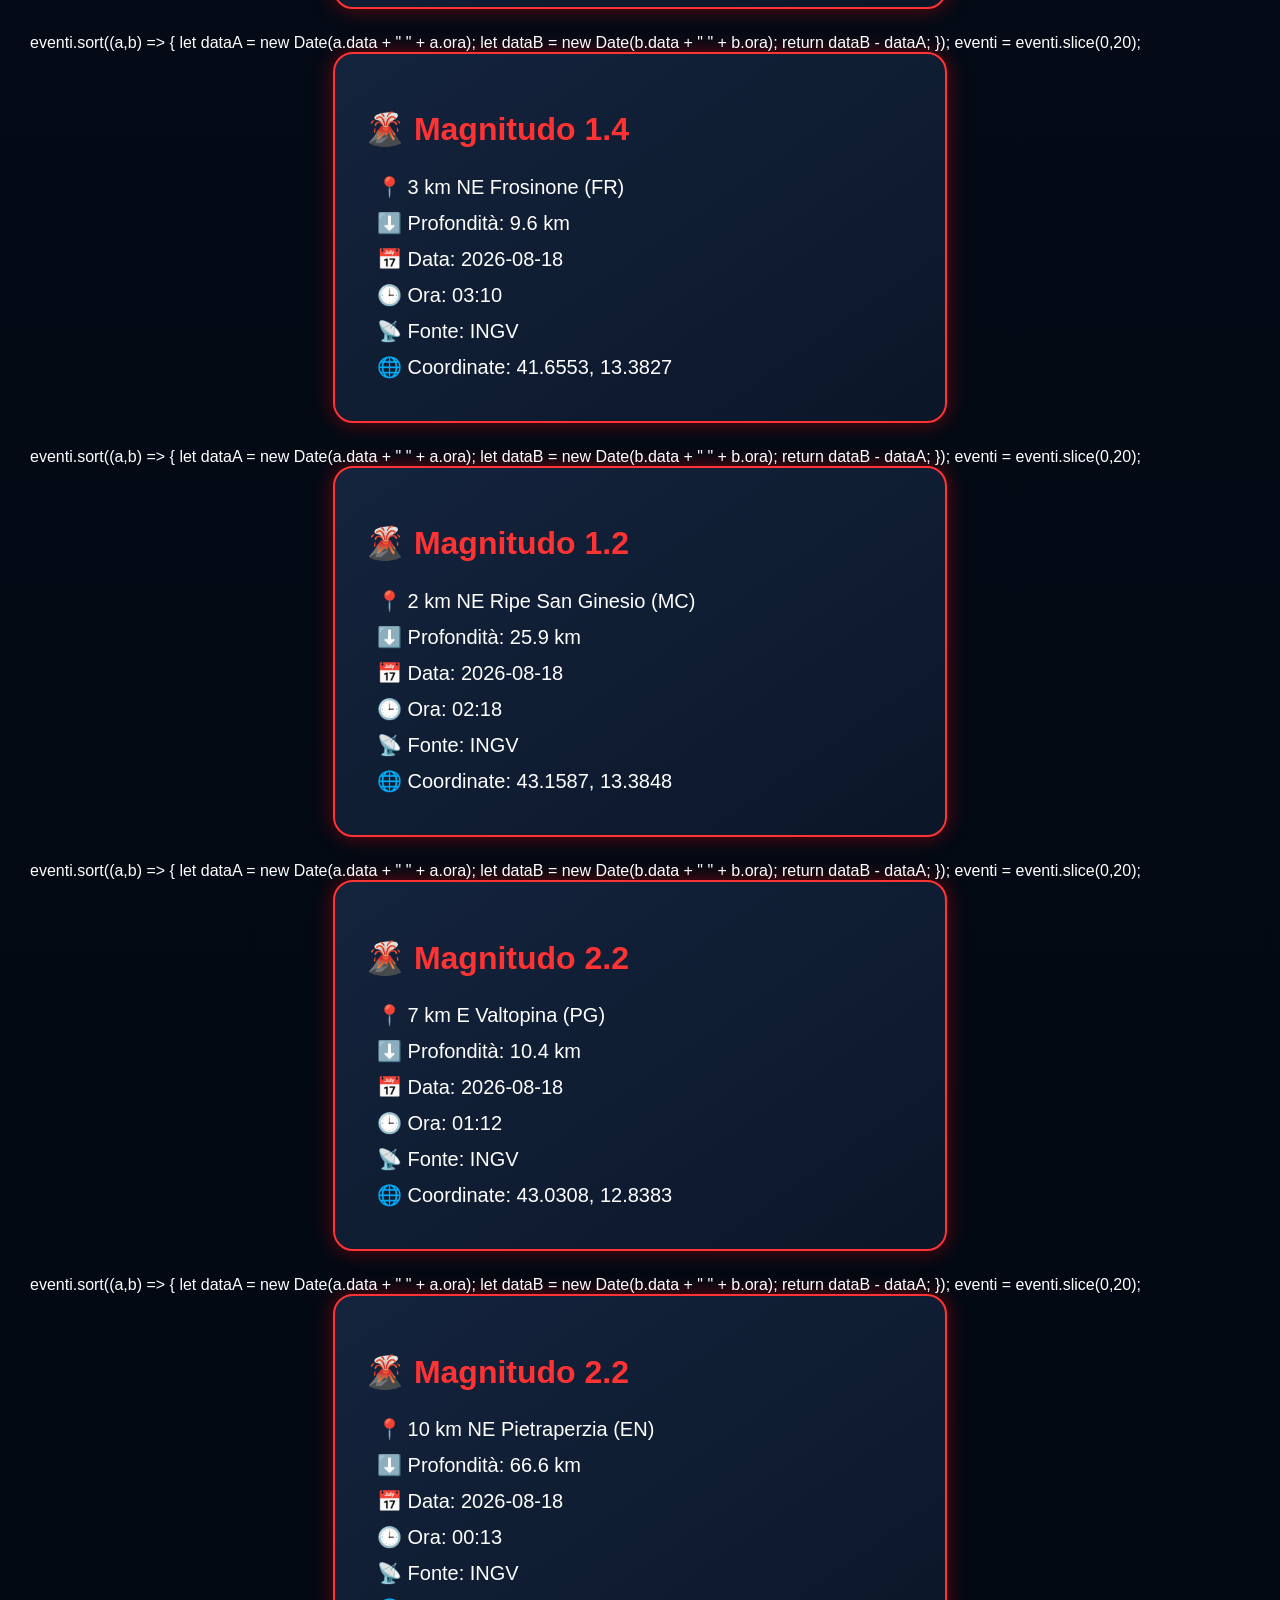
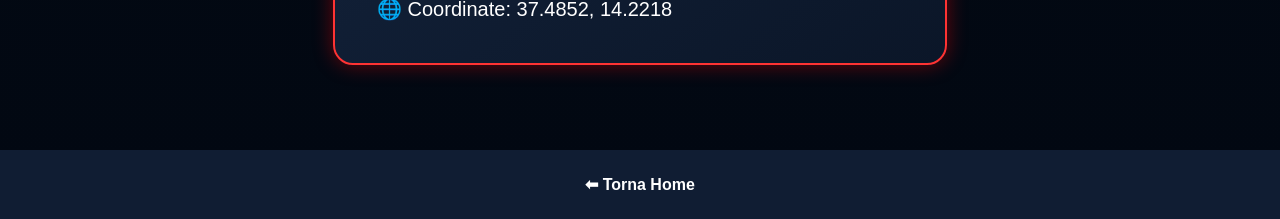
<file: italia.html>
<!DOCTYPE html>
<html lang="it">

<head>

<meta charset="UTF-8">
<meta name="viewport" content="width=device-width, initial-scale=1.0">

<title>Terremoti Italia - Anonimo News</title>

<link rel="stylesheet" href="css/stile.css">

</head>


<body>


<header>

<h1>🇮🇹 Terremoti Italia</h1>

<p>Eventi sismici rilevati da INGV</p>

</header>



<section>

<h2>🌋 Ultime scosse in Italia</h2>


<div id="eventi-italia">

Caricamento eventi italiani...

</div>


</section>



<footer>

<a href="index.html">⬅ Torna Home</a>

</footer>



<script>

fetch("dati/italia/eventi_italia.json")

.then(response => response.json())

.then(eventi => {


let contenitore = document.getElementById("eventi-italia");


contenitore.innerHTML = "";


eventi.forEach(evento => {




contenitore.innerHTML += `


eventi.sort((a,b) => {

    let dataA = new Date(a.data + " " + a.ora);
    let dataB = new Date(b.data + " " + b.ora);

    return dataB - dataA;

});


eventi = eventi.slice(0,20);

<div class="scheda evento">


<h2>🌋 Magnitudo ${evento.magnitudo}</h2>


<p>📍 ${evento.luogo}</p>


<p>⬇️ Profondità: ${evento.profondita}</p>


<p>📅 Data: ${evento.data}</p>


<p>🕒 Ora: ${evento.ora}</p>


<p>📡 Fonte: ${evento.fonte}</p>


<p>🌐 Coordinate:
${evento.lat}, ${evento.lon}
</p>


</div>


`;


});


})


.catch(error => {


document.getElementById("eventi-italia").innerHTML =
"Errore caricamento eventi INGV";


console.log(error);


});


</script>


</body>

</html>
</file>
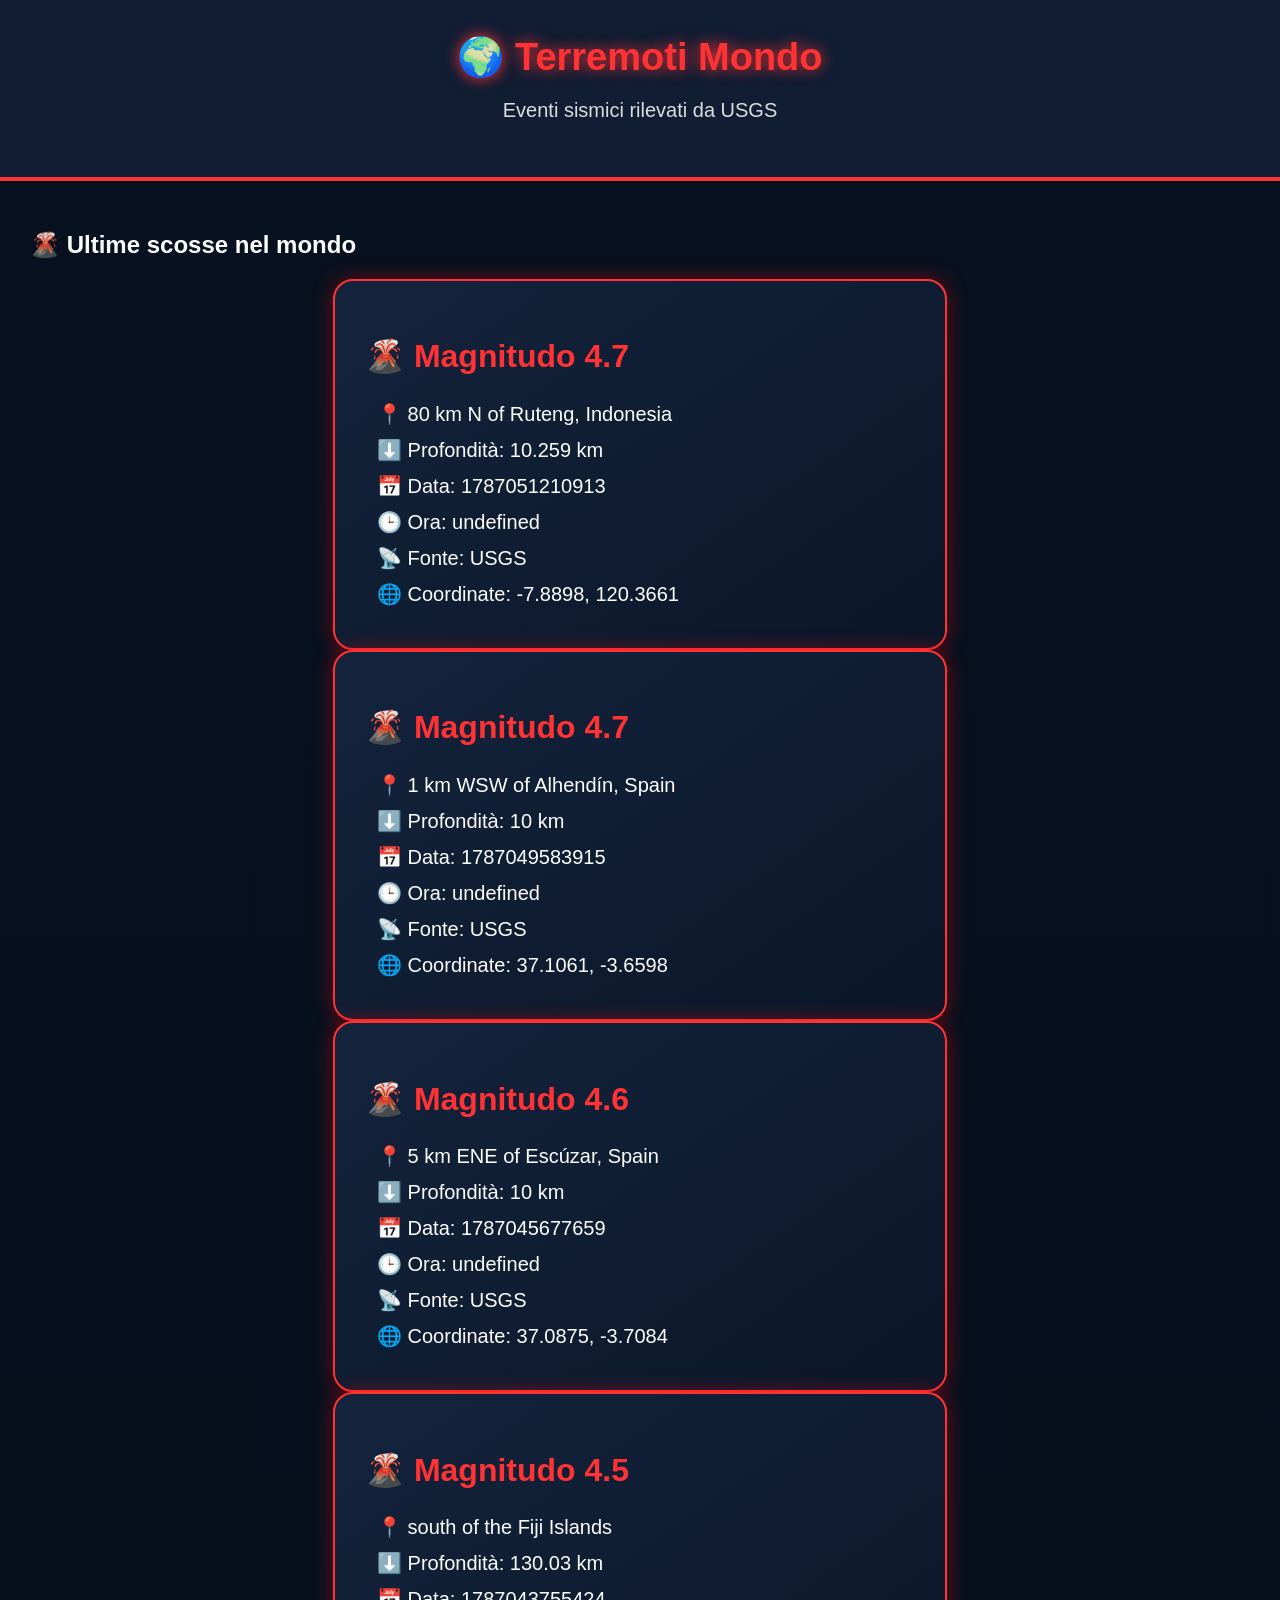
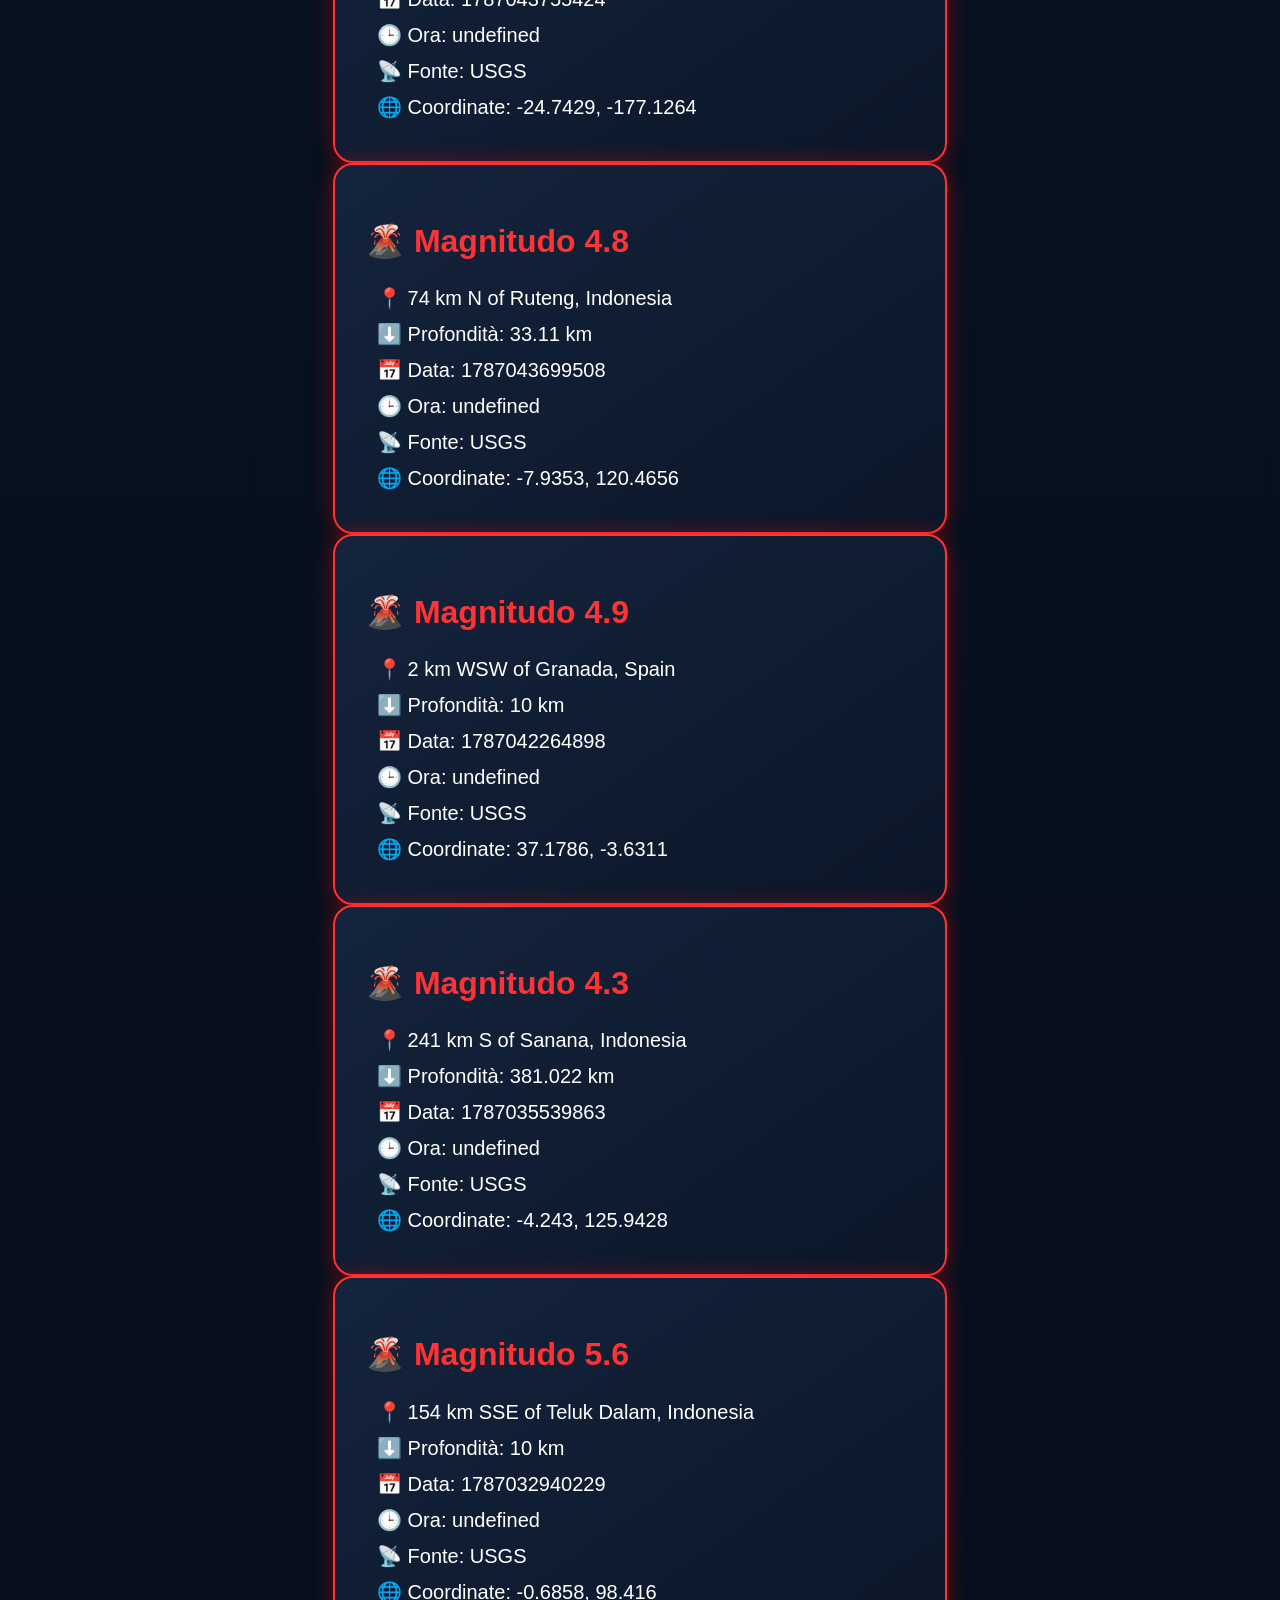
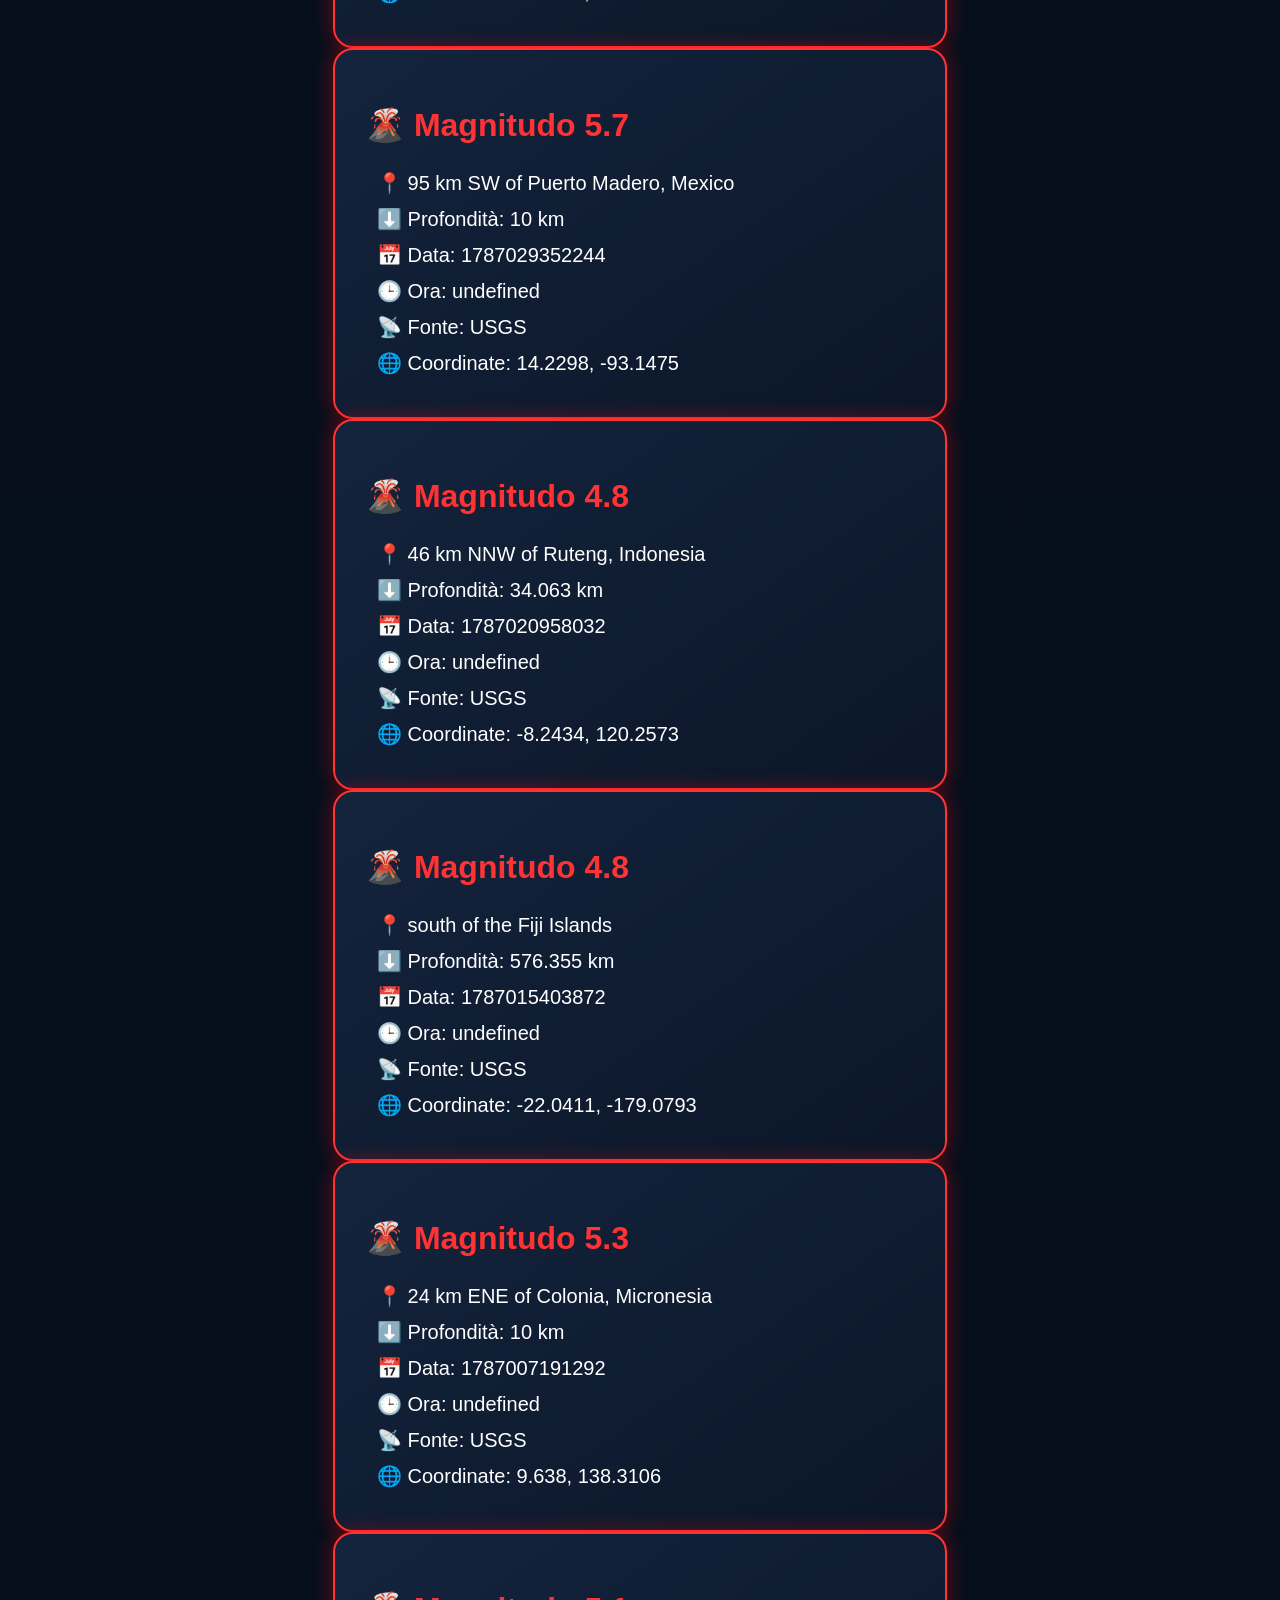
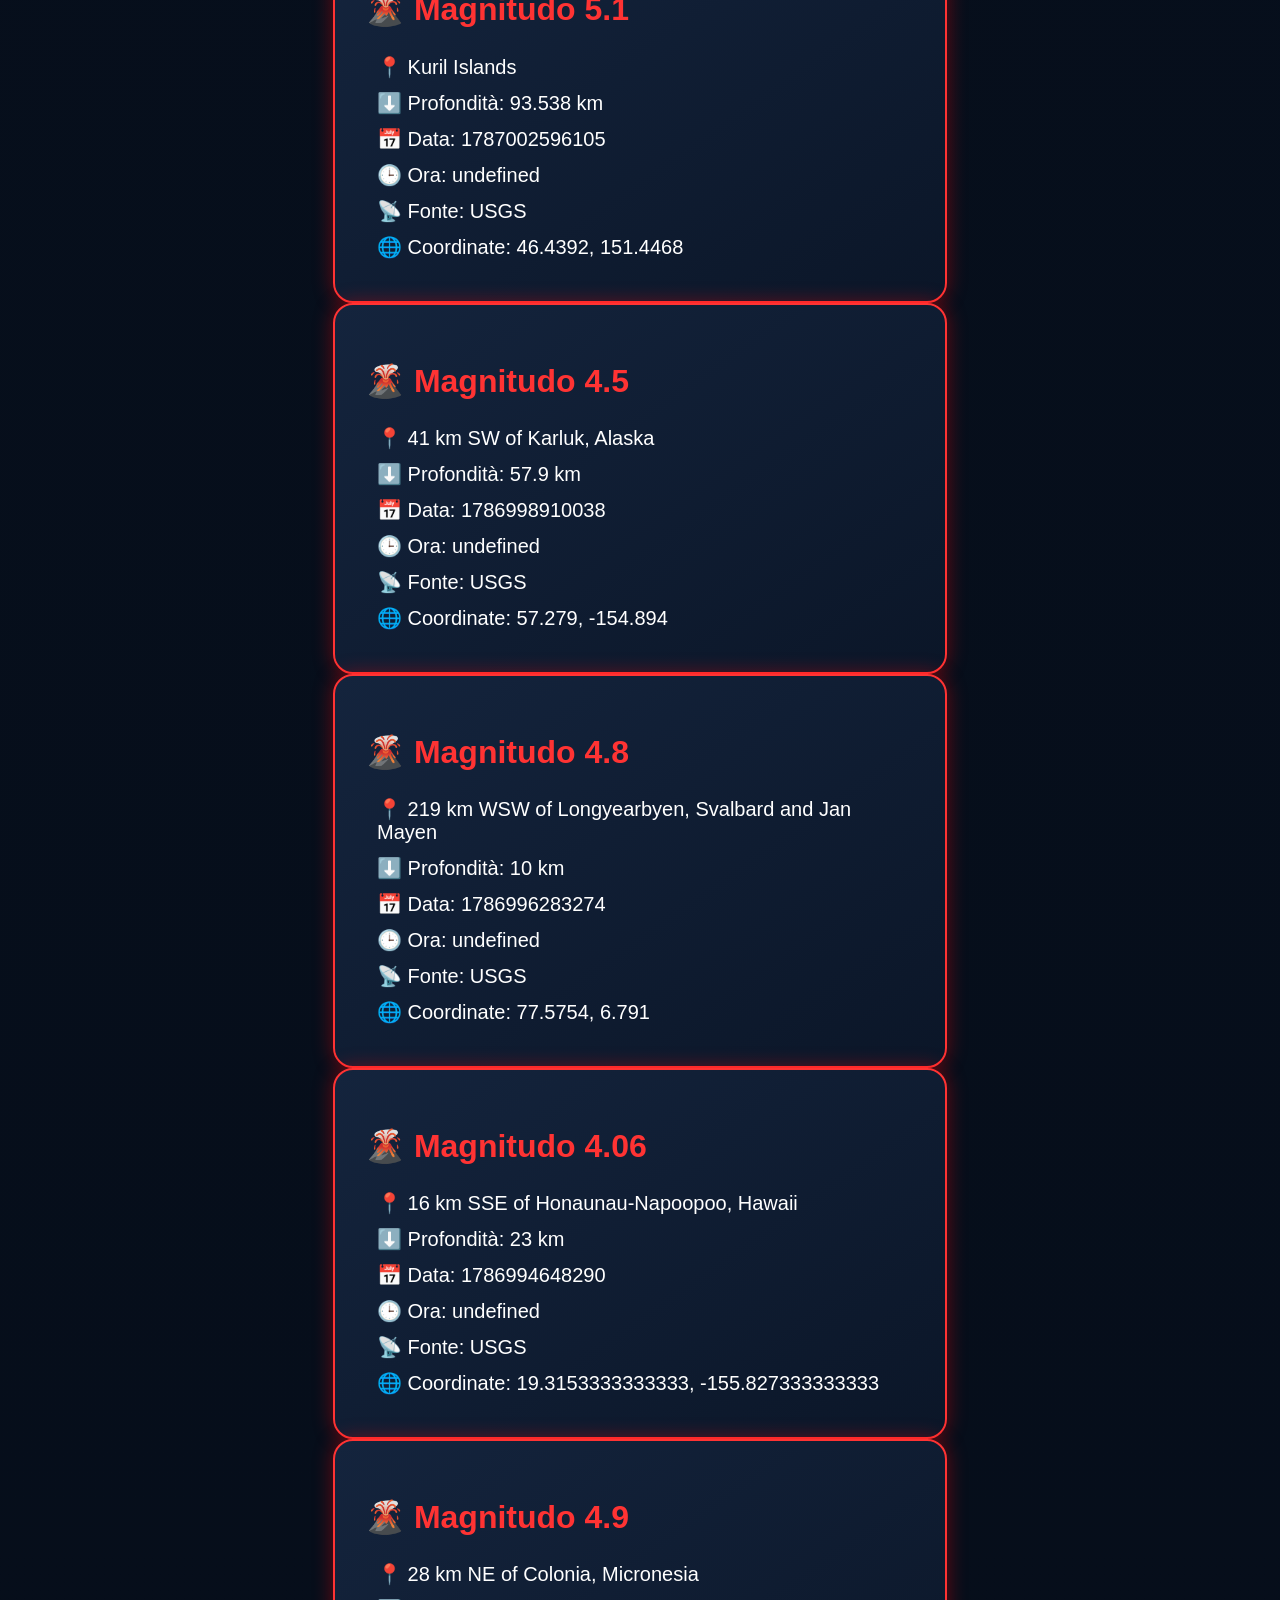
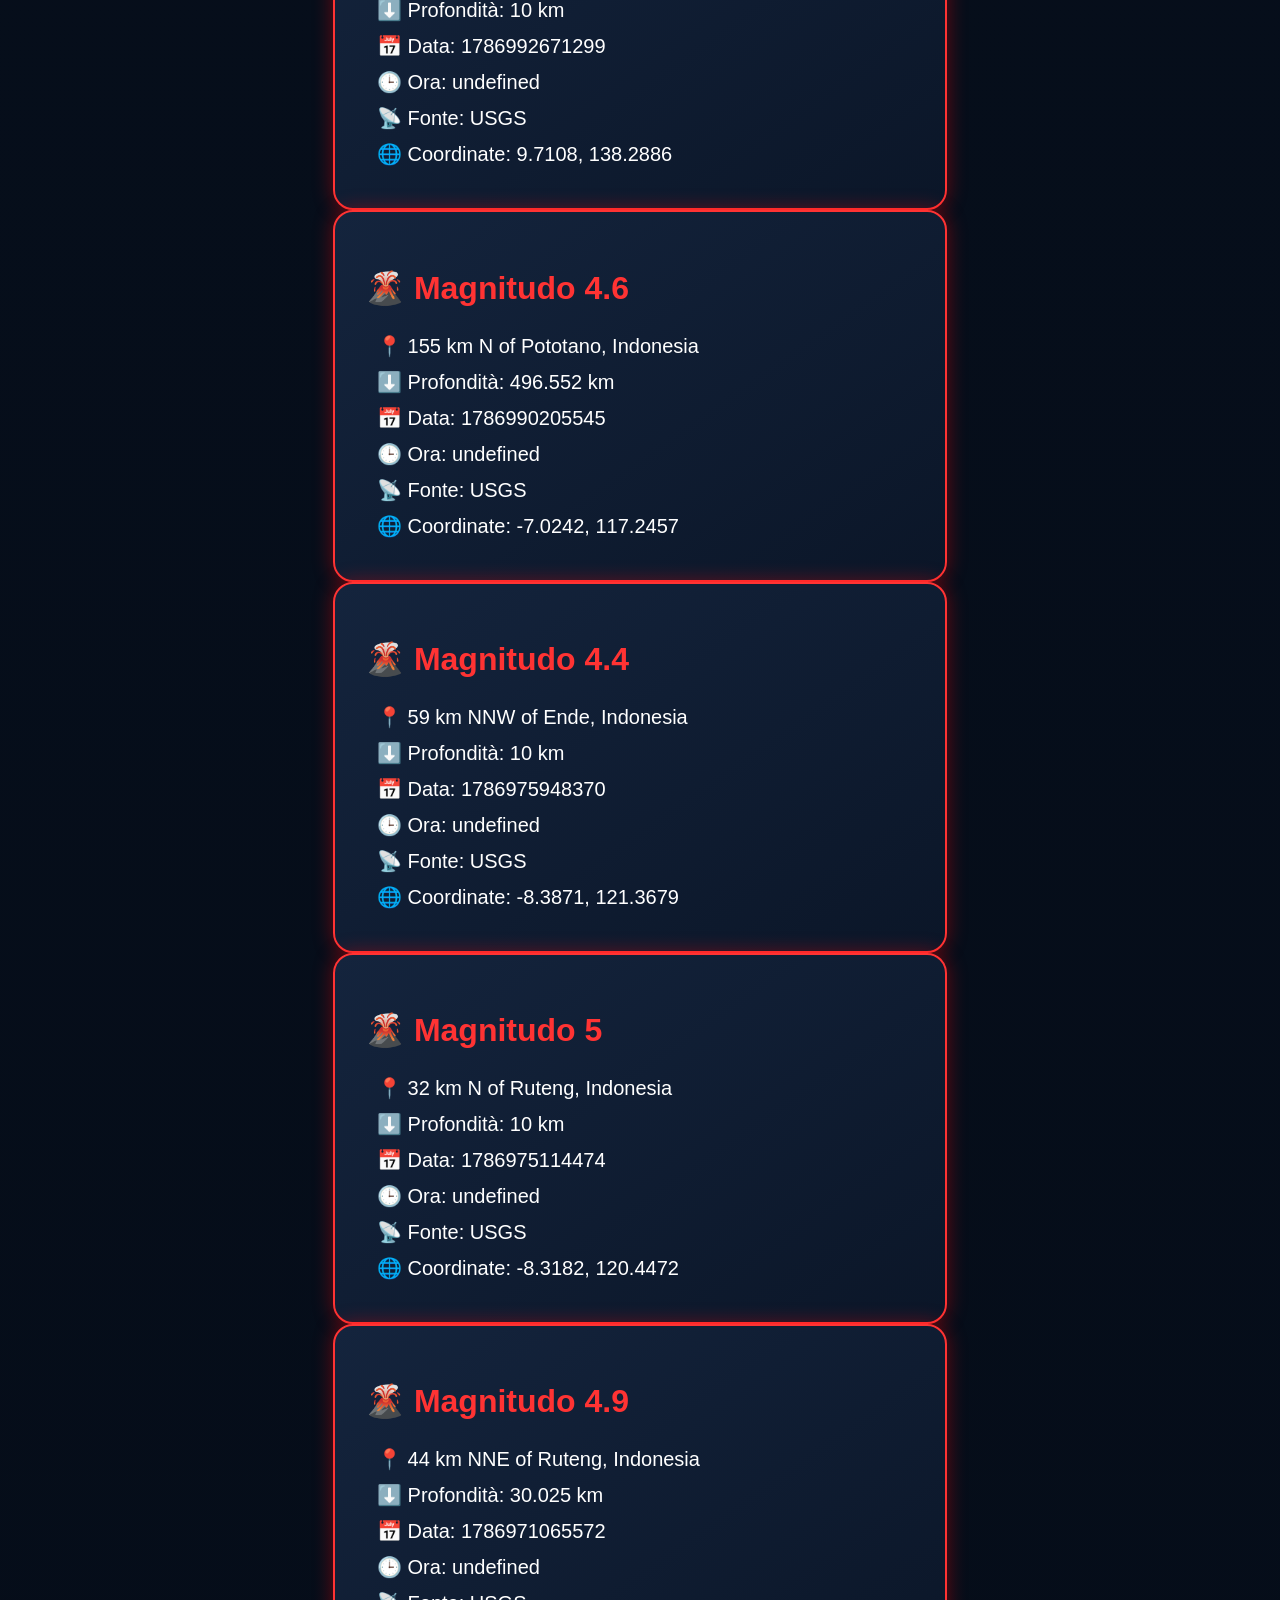
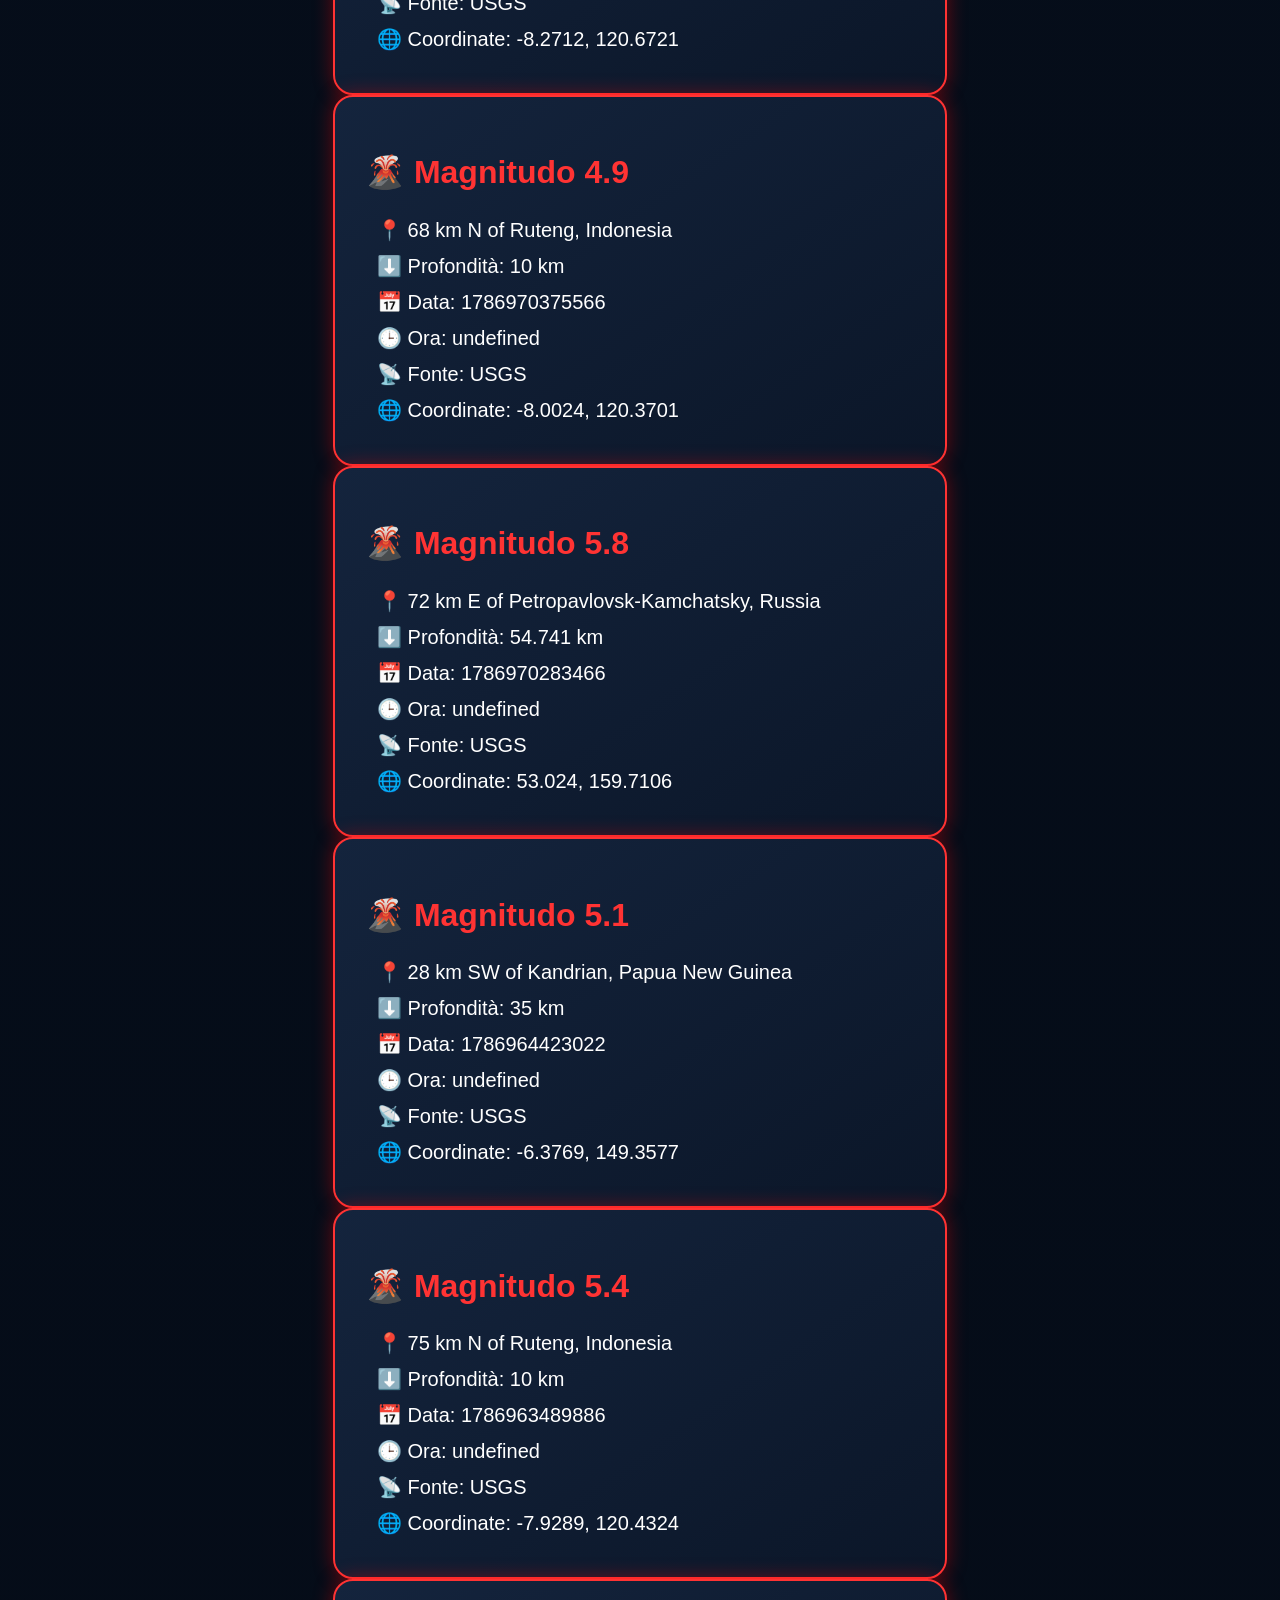
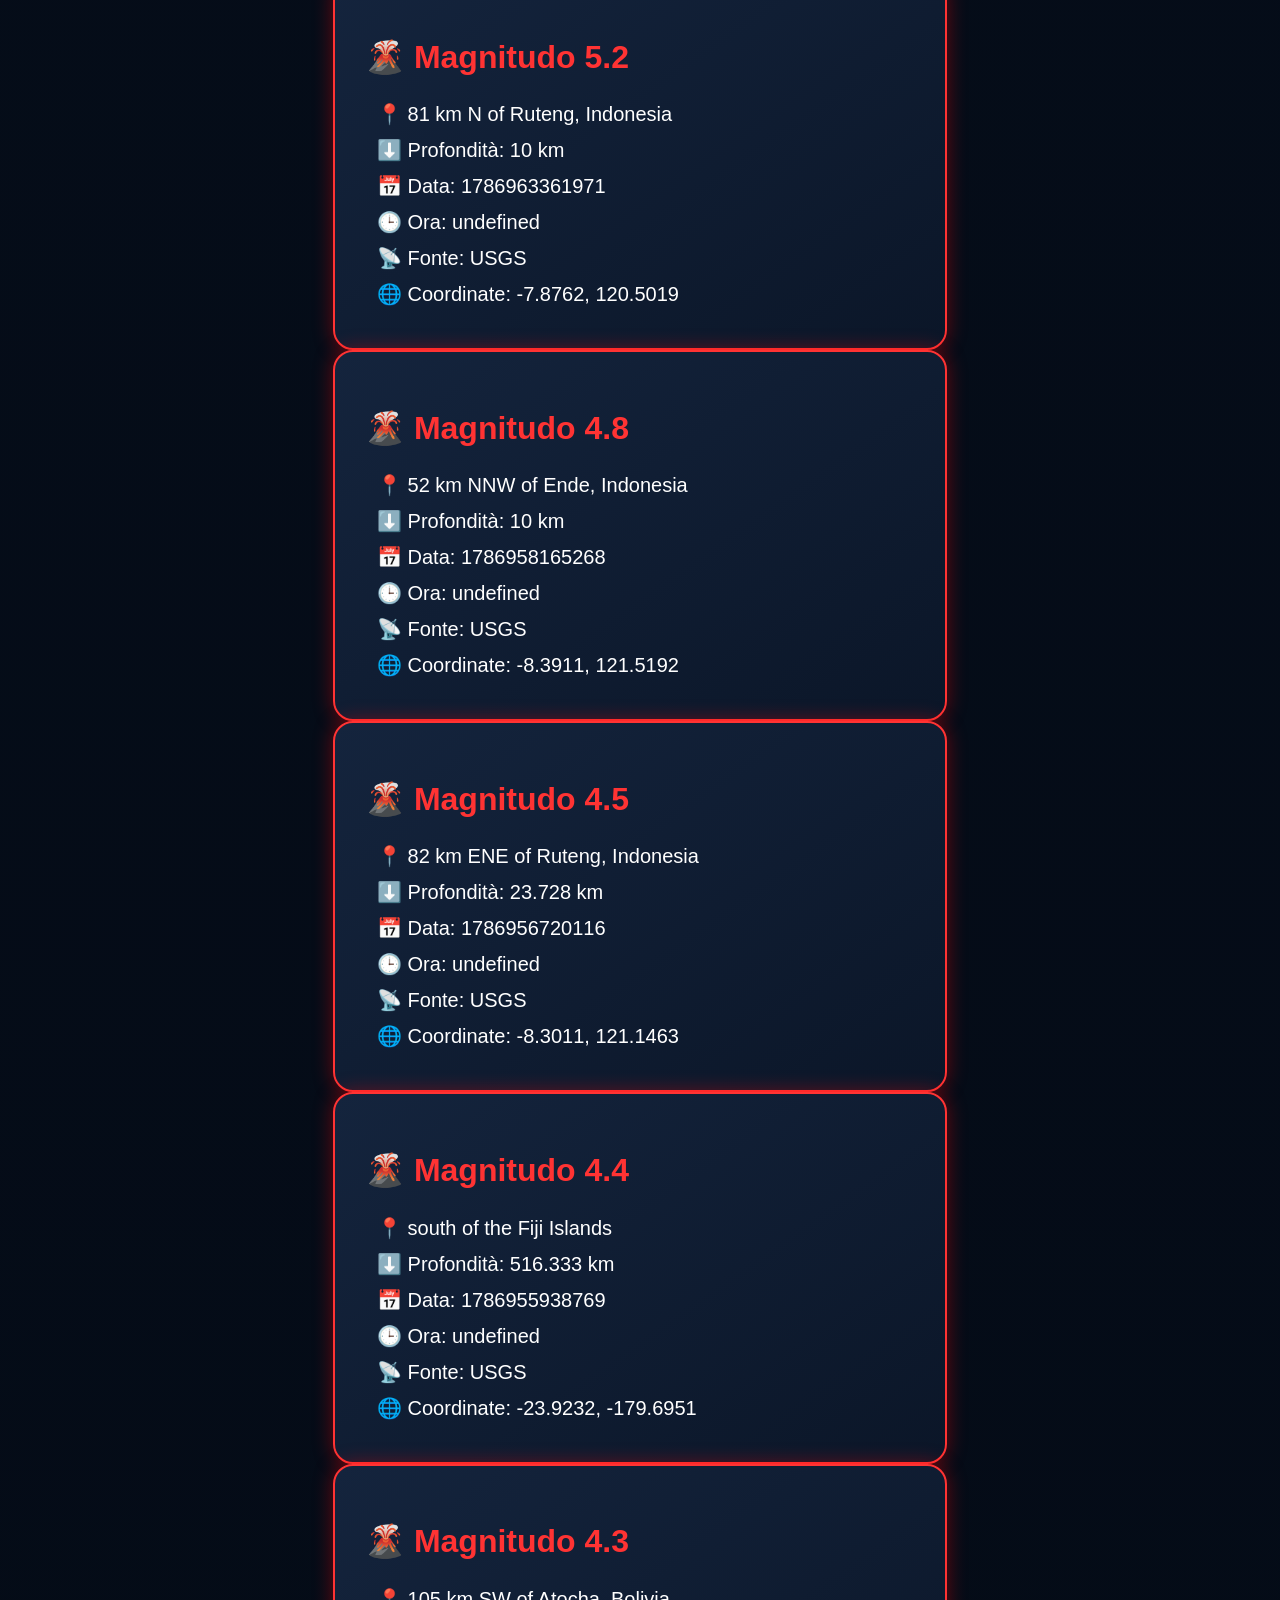
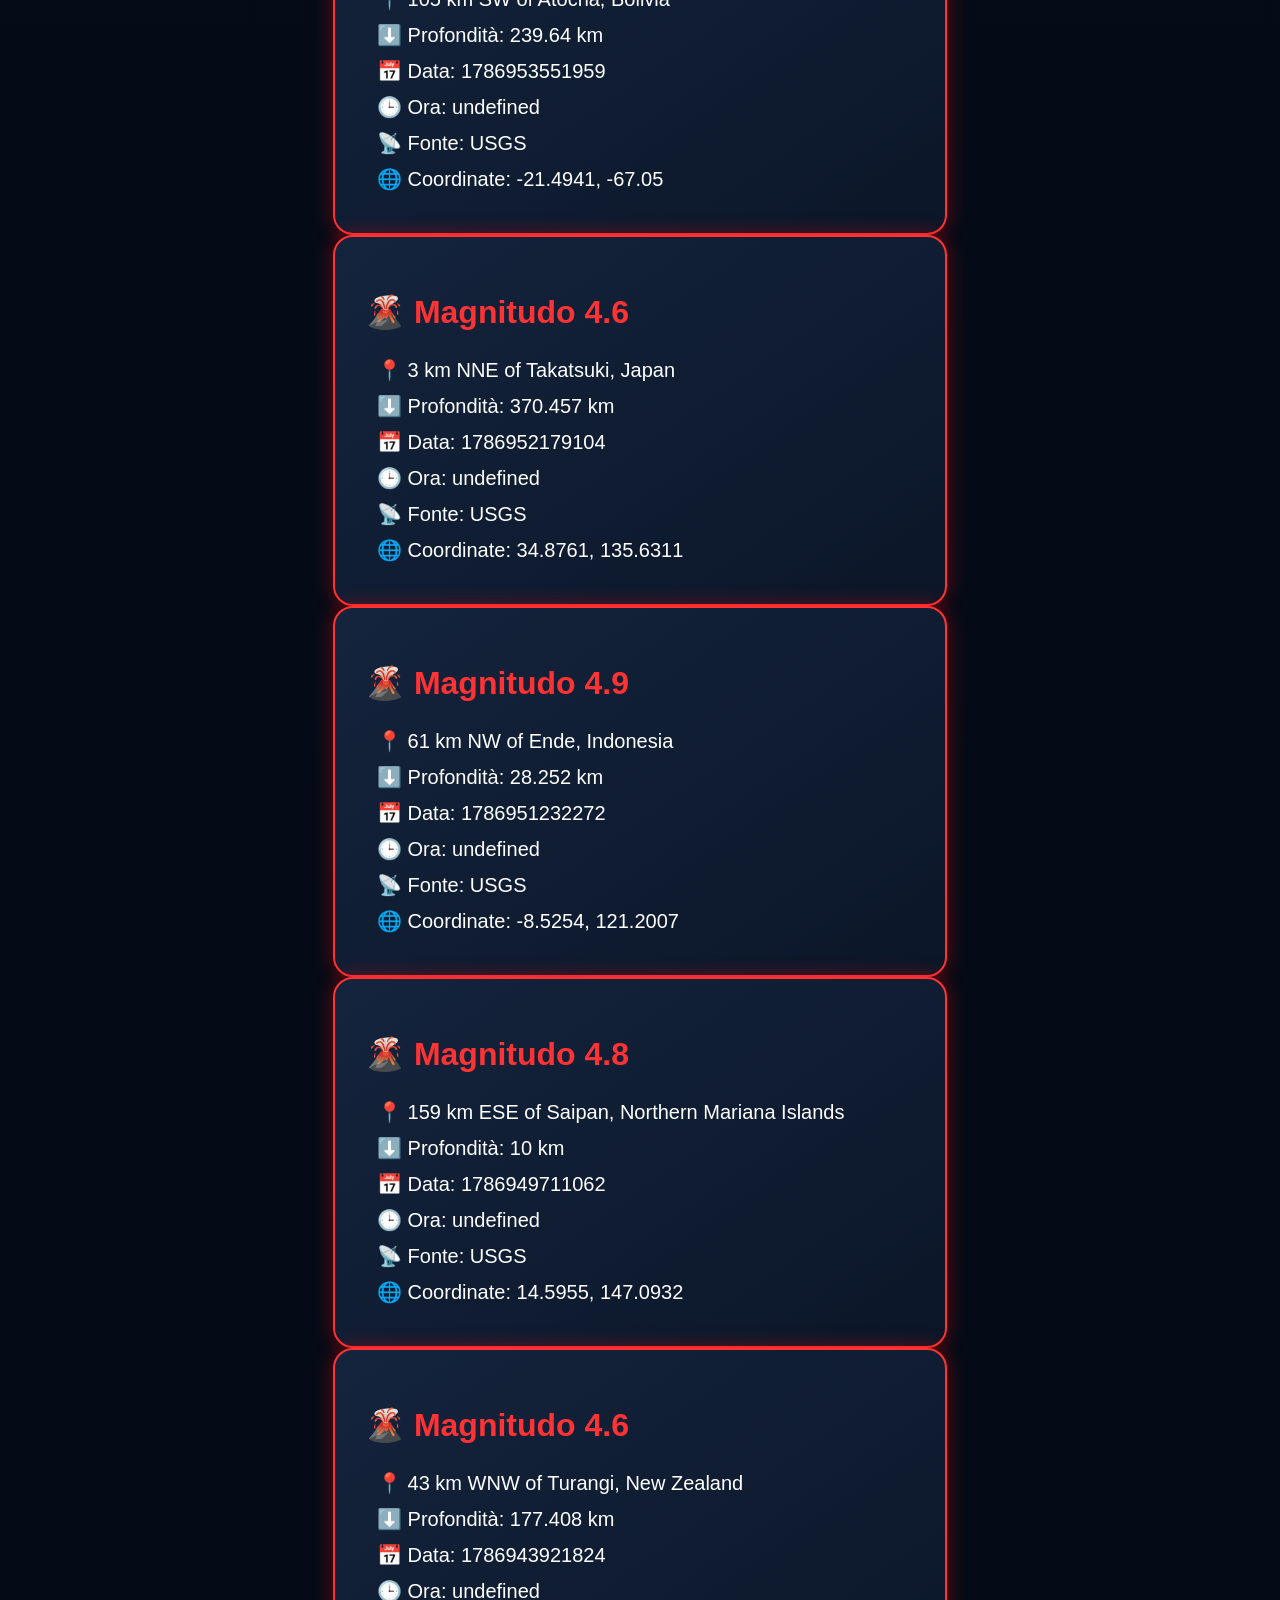
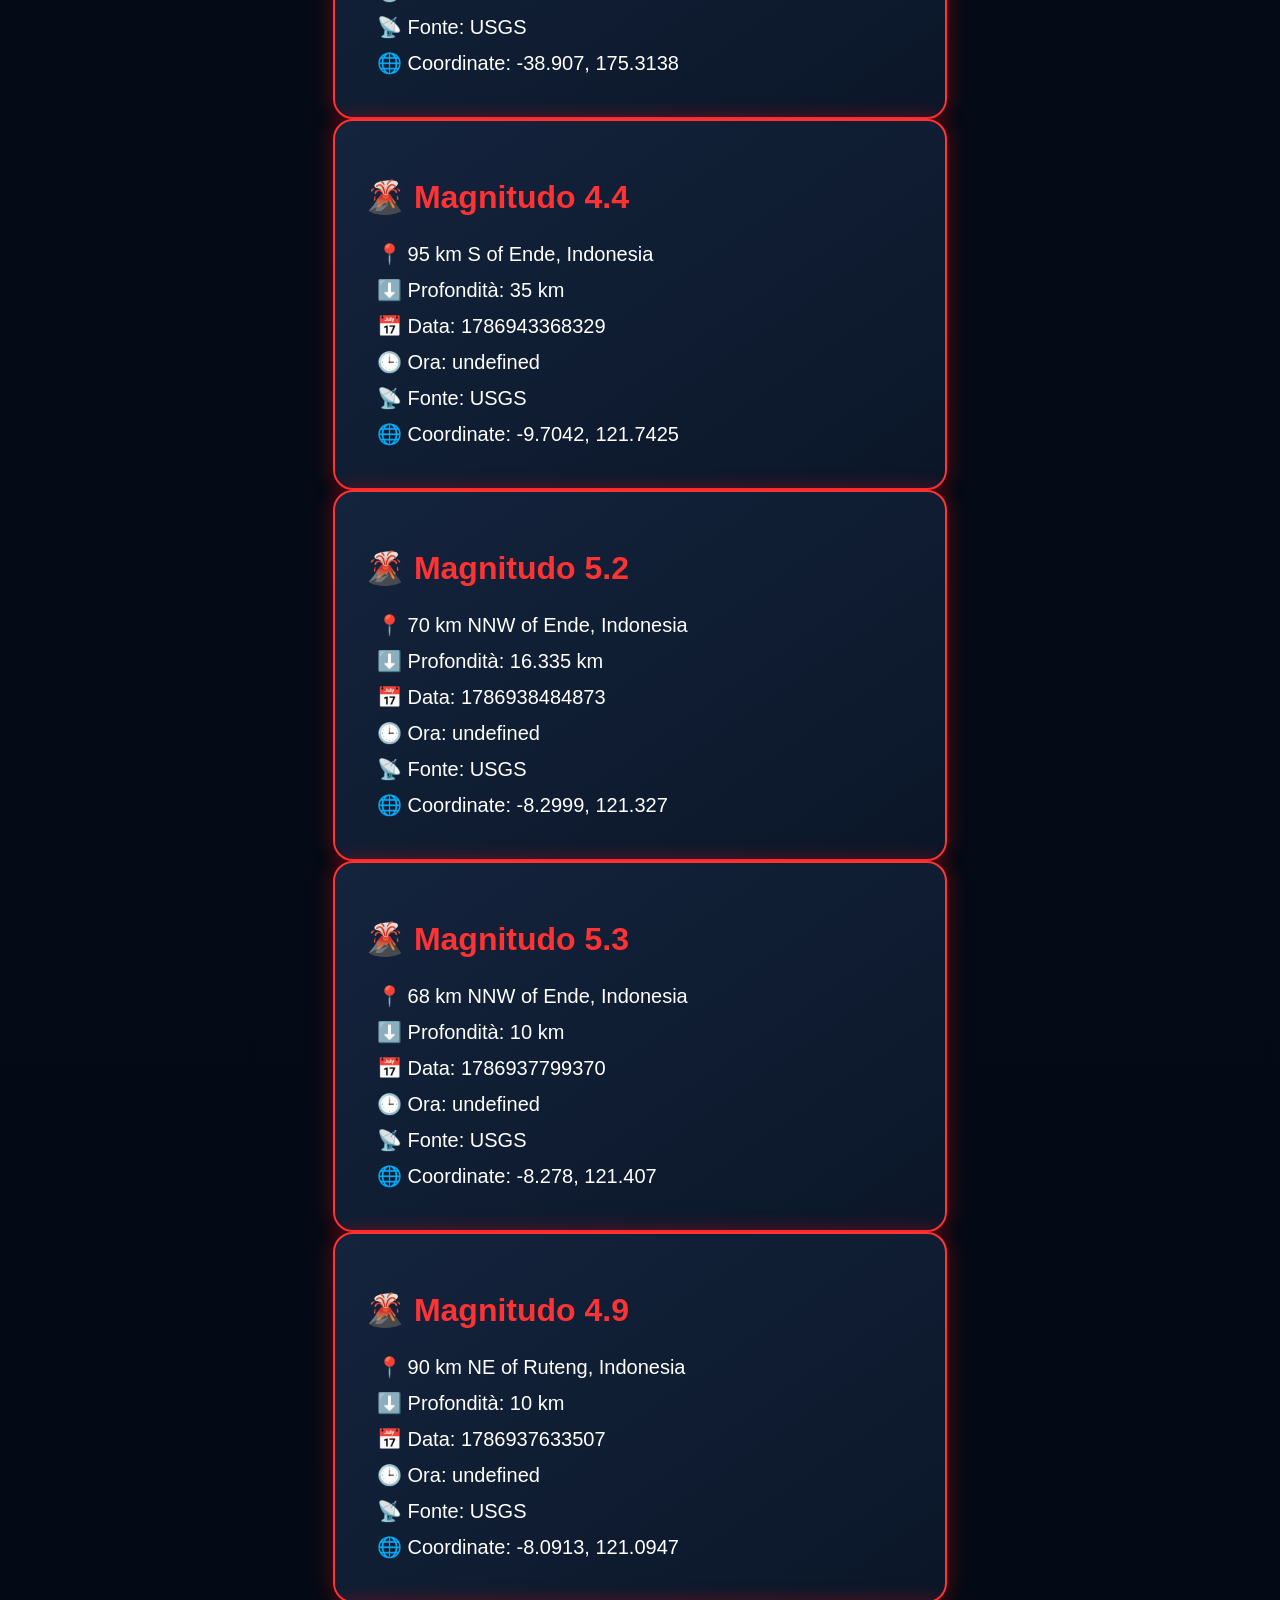
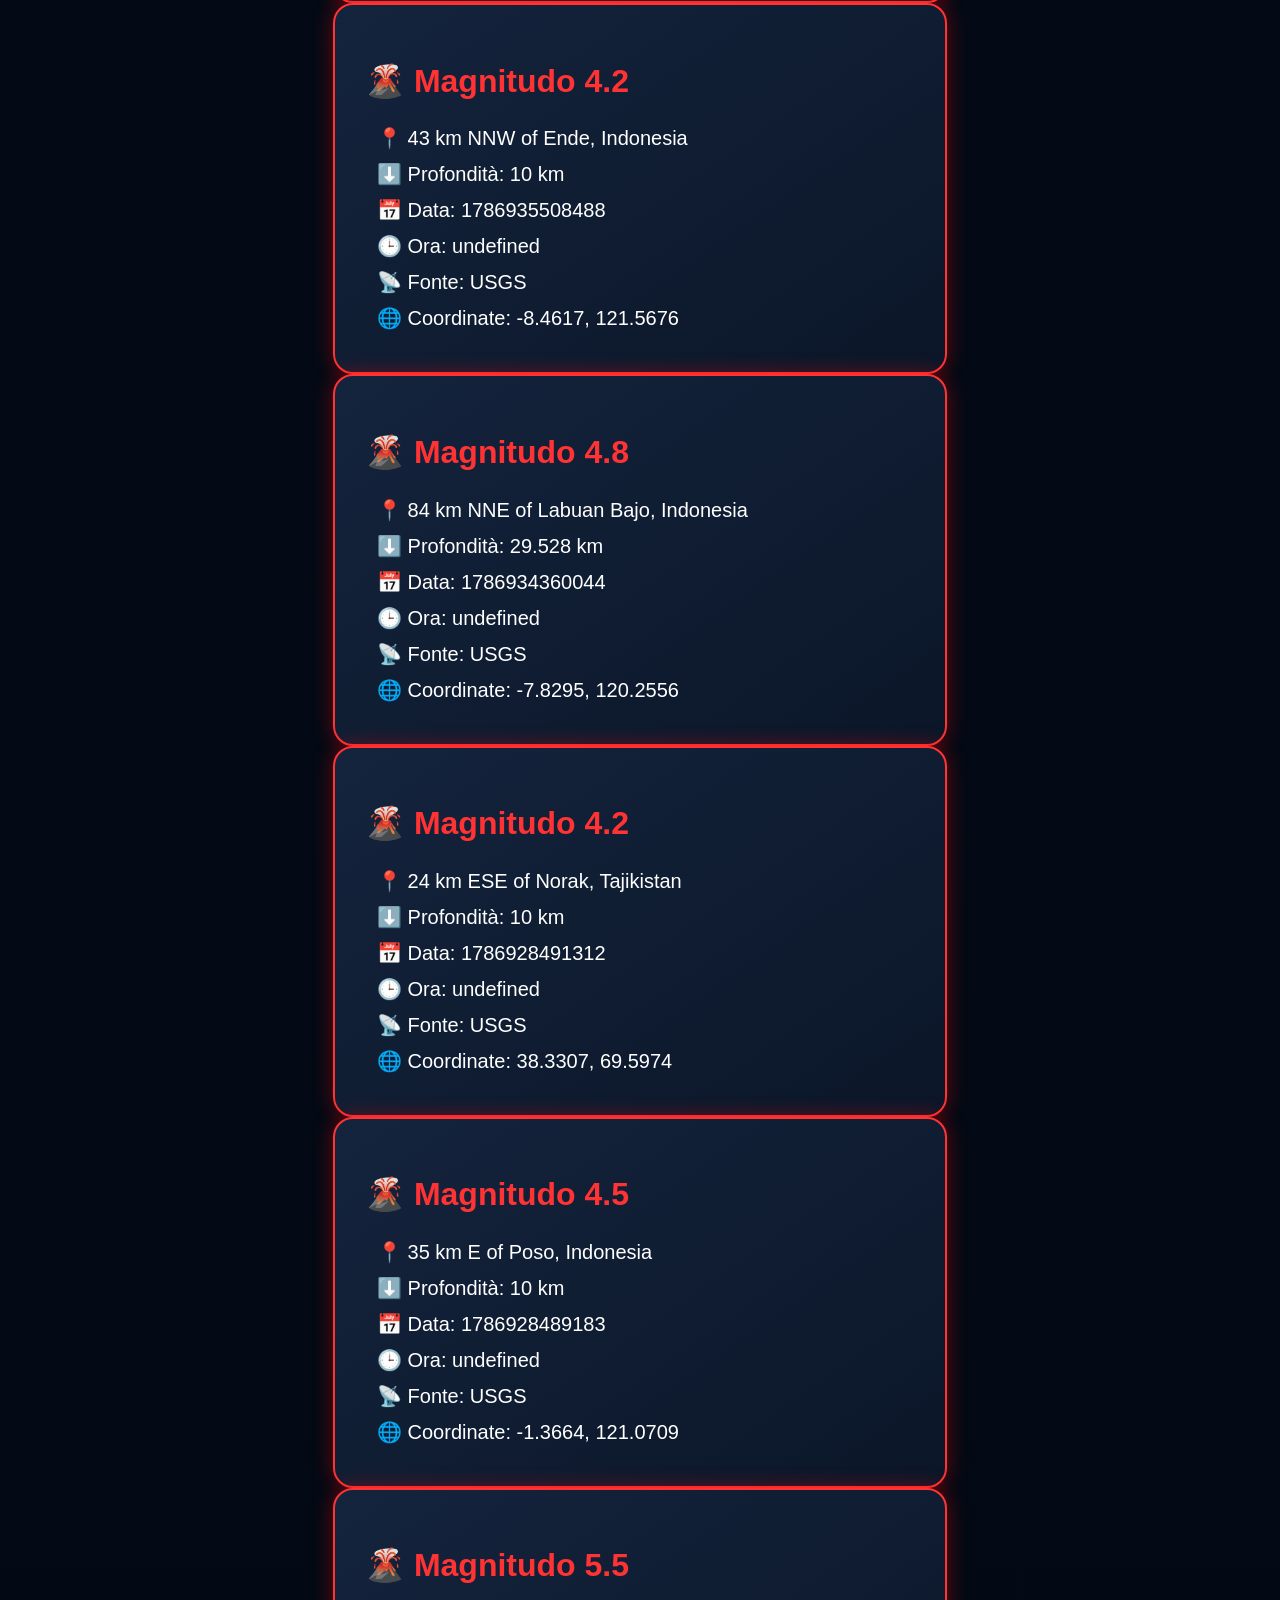
<file: mondo.html>
<!DOCTYPE html>
<html lang="it">

<head>

<meta charset="UTF-8">
<meta name="viewport" content="width=device-width, initial-scale=1.0">

<title>Terremoti Mondo - Anonimo News</title>

<link rel="stylesheet" href="css/stile.css">

</head>


<body>


<header>

<h1>🌍 Terremoti Mondo</h1>

<p>Eventi sismici rilevati da USGS</p>

</header>



<section>

<h2>🌋 Ultime scosse nel mondo</h2>


<div id="eventi-mondo">

Caricamento eventi mondiali...

</div>


</section>



<footer>

<a href="index.html">⬅ Torna Home</a>

</footer>



<script>

fetch("dati/mondo/eventi_mondo.json")

.then(response => response.json())

.then(eventi => {


let contenitore = document.getElementById("eventi-mondo");


contenitore.innerHTML = "";


eventi.forEach(evento => {


contenitore.innerHTML += `


<div class="scheda">


<h2>🌋 Magnitudo ${evento.magnitudo}</h2>


<p>📍 ${evento.luogo}</p>


<p>⬇️ Profondità: ${evento.profondita}</p>


<p>📅 Data: ${evento.data}</p>


<p>🕒 Ora: ${evento.ora}</p>


<p>📡 Fonte: ${evento.fonte}</p>


<p>🌐 Coordinate:
${evento.lat}, ${evento.lon}
</p>


</div>


`;


});


})


.catch(error => {


document.getElementById("eventi-mondo").innerHTML =
"Errore caricamento eventi USGS";


console.log(error);


});


</script>


</body>

</html>
</file>
<file: css/stile.css>
body {
    margin: 0;
    font-family: Arial, sans-serif;
    background: linear-gradient(#08111f, #020812);
    color: white;
}


header {
    background: #101d33;
    text-align: center;
    padding: 35px;
    border-bottom: 4px solid #ff3333;
}


header h1 {
    margin: 0;
    font-size: 38px;
    color: #ff3333;
    text-shadow: 0 0 15px #ff3333;
}


header p {
    font-size: 20px;
    color: #ddd;
}



section {
    padding: 30px;
}



.ultimo {
    text-align: center;
}



.scheda {

    background: linear-gradient(
        145deg,
        #14243d,
        #0b1628
    );

    max-width: 550px;

    margin: auto;

    padding: 30px;

    border-radius: 20px;

    border: 2px solid #ff3333;

    box-shadow:
    0 0 20px rgba(255,0,0,0.4);

}



.scheda h2 {

    color:#ff3333;

    font-size:32px;

}



.scheda p {

    font-size:20px;

    margin:12px;

}



.ultimo img {

    margin-top:25px;

    border:3px solid #1da1f2;

    box-shadow:
    0 0 20px black;

}



.menu {

    display:flex;

    justify-content:center;

    flex-wrap:wrap;

    gap:20px;

}



.menu a {

    background:#ff3333;

    color:white;

    padding:18px 35px;

    text-decoration:none;

    border-radius:15px;

    font-weight:bold;

    font-size:18px;

    transition:0.3s;

}



.menu a:hover {

    background:#990000;

    transform:scale(1.05);

}



footer {

    text-align:center;

    padding:25px;

    background:#101d33;

    margin-top:30px;

}



/* TELEFONO */

@media(max-width:700px){


header h1 {

    font-size:28px;

}


.menu {

    flex-direction:column;

    align-items:center;

}


.menu a {

    width:80%;

    text-align:center;

}


.scheda p {

    font-size:17px;

}


}
.evento {
    margin-bottom:25px;
    text-align:left;
}


.evento h2 {
    color:#ff3333;
}


footer a {
    color:white;
    text-decoration:none;
    font-weight:bold;
}
</file>
